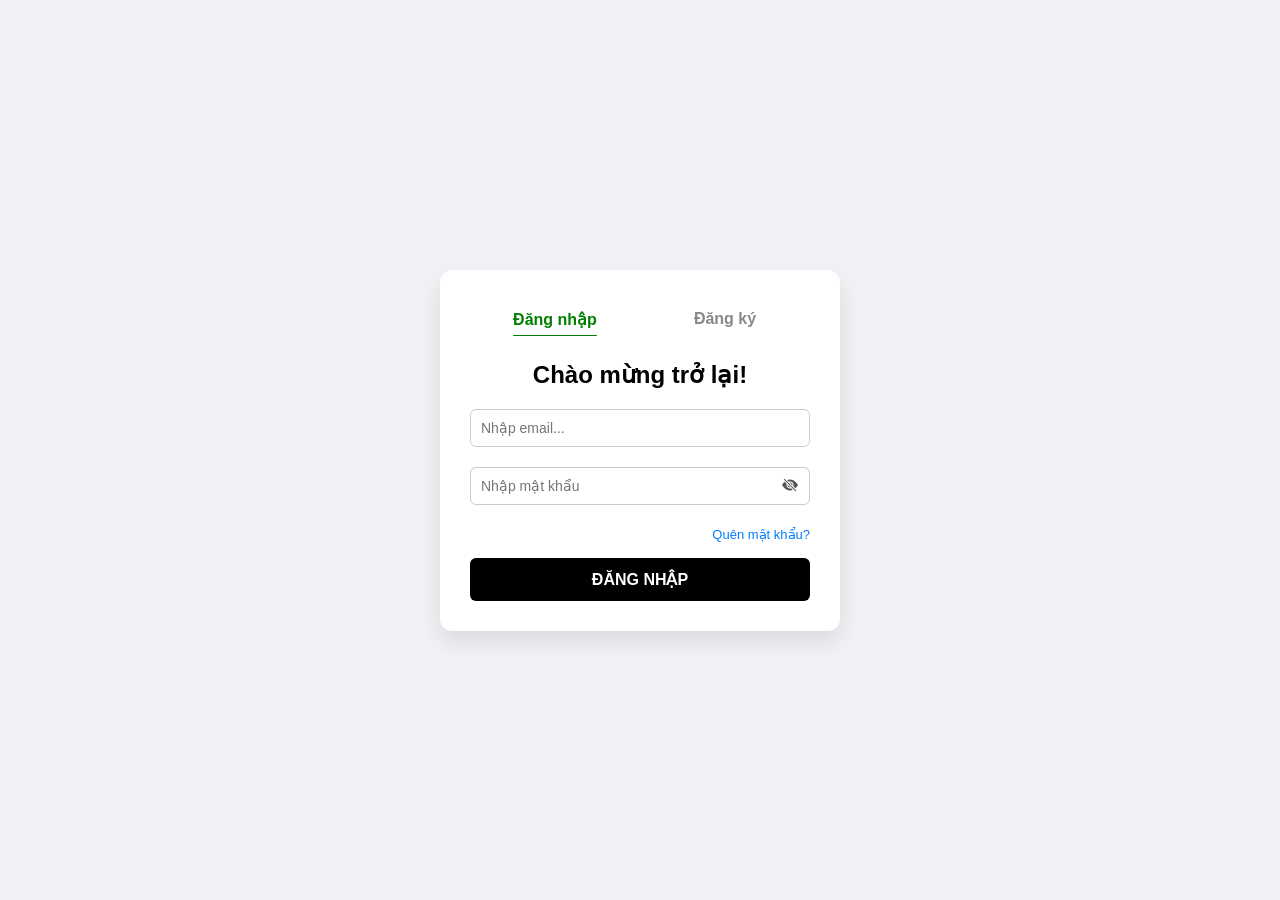
<file: index.html>
<!DOCTYPE html>
<html lang="en">
<head>
    <meta charset="UTF-8">
    <meta name="viewport" content="width=device-width, initial-scale=1.0">
    <title>Trang Đăng Nhập</title>
    <link rel="stylesheet" href="css/login.css">
    <link rel="stylesheet" href="https://cdn.jsdelivr.net/npm/bootstrap-icons@1.11.3/font/bootstrap-icons.min.css">
    <script src="js/login.js" defer></script>
    <script src="https://cdn.jsdelivr.net/npm/bootstrap@5.3.8/dist/js/bootstrap.bundle.min.js" integrity="sha384-FKyoEForCGlyvwx9Hj09JcYn3nv7wiPVlz7YYwJrWVcXK/BmnVDxM+D2scQbITxI" crossorigin="anonymous"></script>
</head>
<body>
    <div class="auth-container">
        <div class="auth-tabs">
            <button id="login" class="tab-btn active" onclick="switchTab('login')">Đăng nhập</button>
            <button id="register" class="tab-btn" onclick="switchTab('register')">Đăng ký</button>
        </div>

        <form id="login-form" class="auth-form active">
            <h2>Chào mừng trở lại!</h2>
            <div class="input-group email">
                <input id="sign-in-email" type="email" placeholder="Nhập email...">
            </div>
            <div class="input-group pass1" style="position: relative;">
                <input id="sign-in-pass" type="password" placeholder="Nhập mật khẩu">
                <i id="eye1" class="bi bi-eye-slash-fill" onclick="togglePassword()"></i>
            </div>
            <div class="forgot-pass">
                <a href="#">Quên mật khẩu?</a>
            </div>

            <button id="submit-btn" type="button" class="submit-btn" onclick="onPage()">
                ĐĂNG NHẬP   
            </button>
            <small id="help-text-signin"></small>
            
        </form>

        <form id="register-form" class="auth-form">
            <h2>Tạo tài khoản</h2>
            <div class="input-group full-name">
                <input id="fullname" type="text" placeholder="Nhập họ tên của bạn..." >
                <small id="help-text-name"></small>
            </div>
            <div class="input-group email">
                <input id="email" type="email" placeholder="Nhập email của bạn">
                <small id="help-text-email"></small>
            </div>
            <div class="input-group pass" style="position: relative;">
                <input type="password" id="pass2" placeholder="Tạo mật khẩu an toàn...">
                <i id="eye2" class="bi bi-eye-slash-fill" onclick="togglePassword()"></i>
            </div>
            <div class="text-pass">
                <small id="help-text-pass"></small>
            </div>
            
            <button id="new-register" type="button" class="submit-btn">ĐĂNG KÝ MỚI</button>
            <small id="help-text-regis"></small>
        </form>
    </div>
    
</body>
</html>
</file>
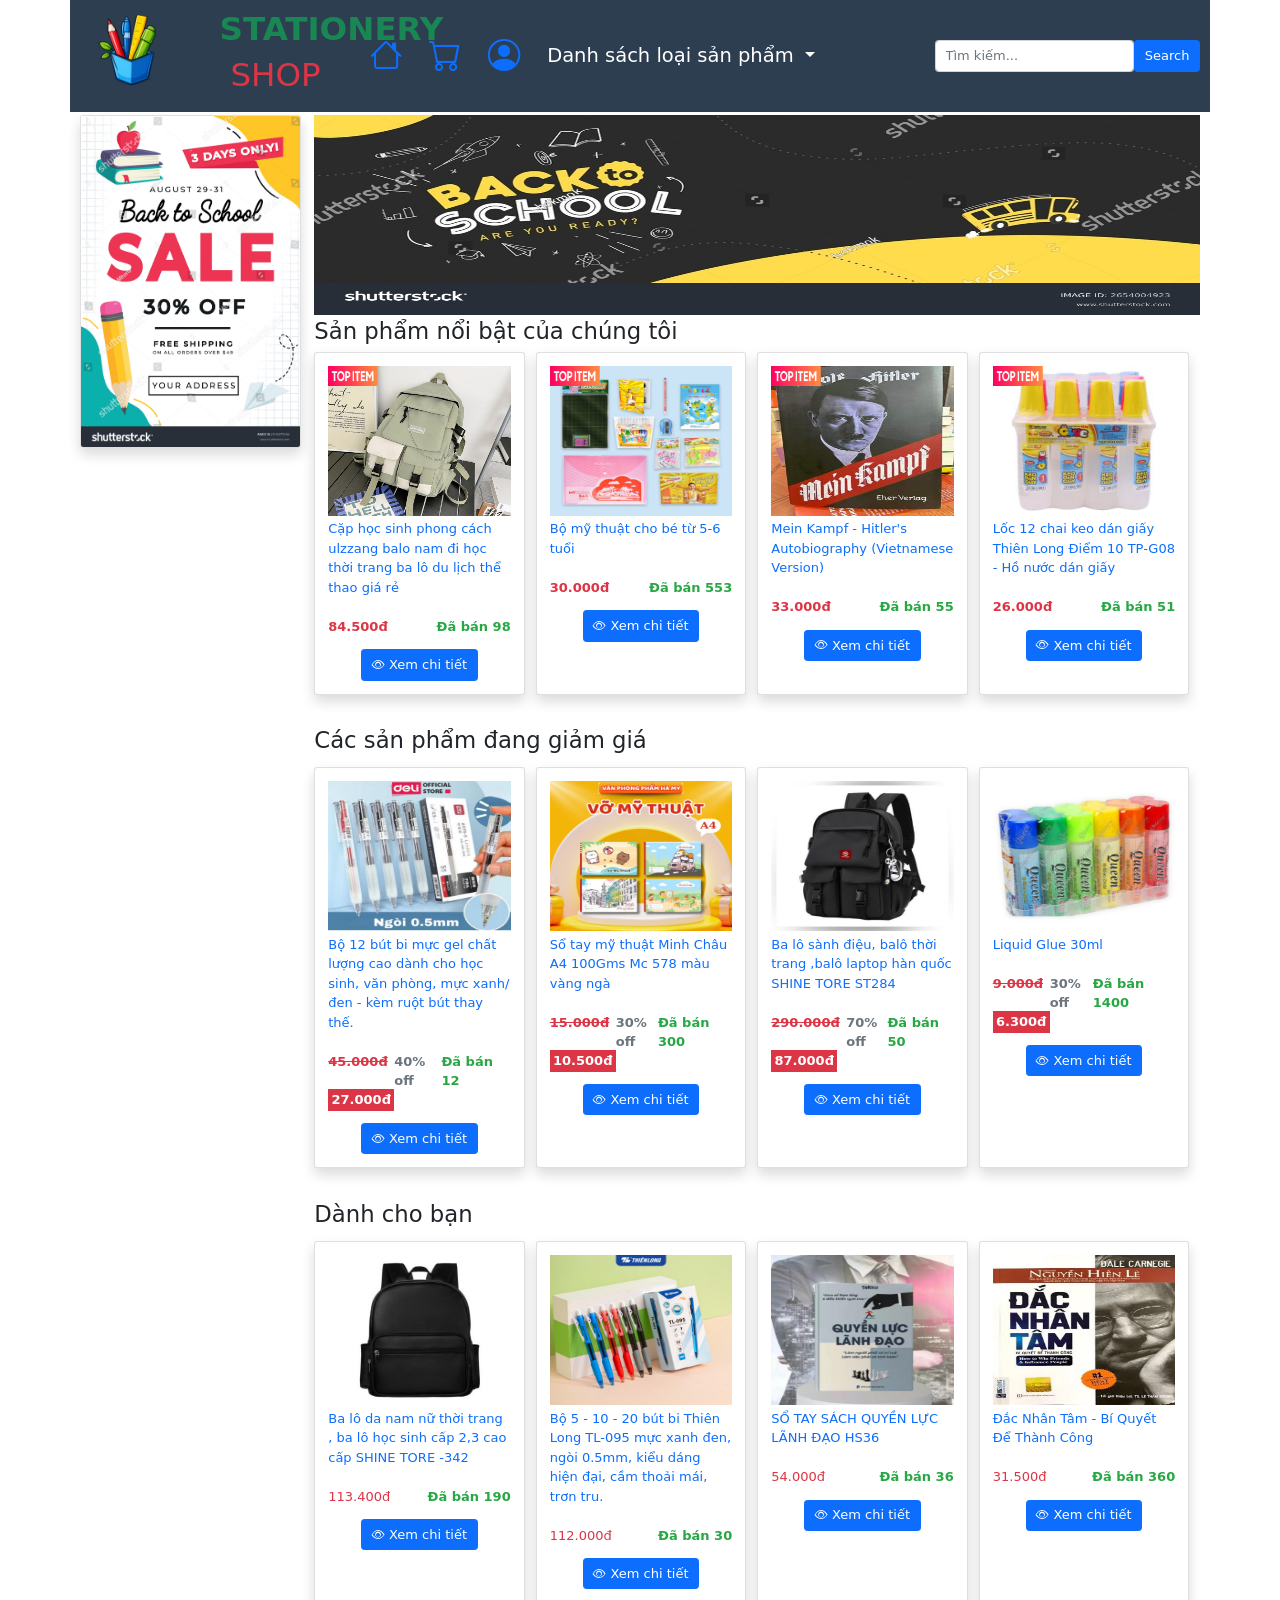
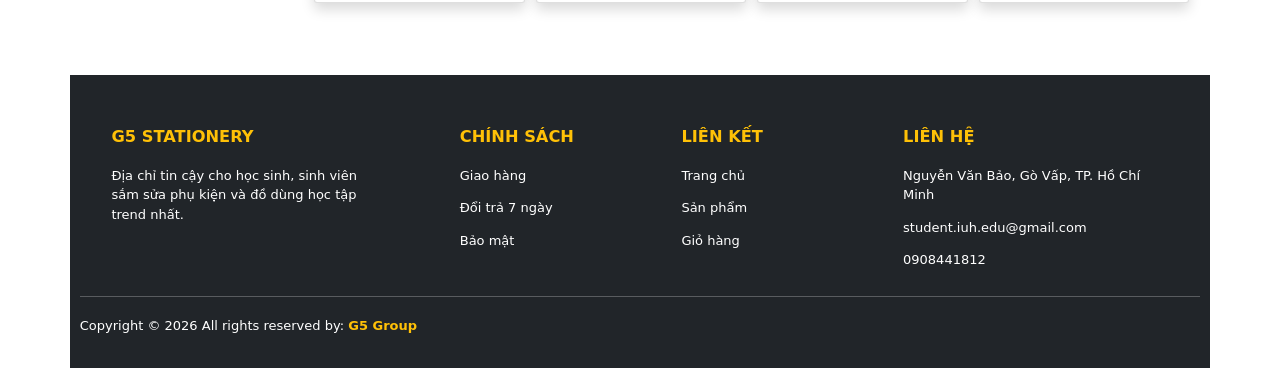
<file: home/index.html>
<!DOCTYPE html>
<html lang="en">
<head>
    <meta charset="UTF-8">
    <meta name="viewport" content="width=device-width, initial-scale=1.0">
    <title>G5</title>
    <link rel="shortcut icon" href="../img/icon/icon_web.png" type="image/x-icon">
    <link rel="stylesheet" href="../css/bootstrap.min.css">
    <script src="../js/bootstrap.bundle.min.js"></script>
    <link rel="stylesheet" href="../css/index.css">
    <link rel="stylesheet" href="https://cdn.jsdelivr.net/npm/bootstrap-icons@1.13.1/font/bootstrap-icons.min.css">
    <script src="../js/renderProduct.js" defer></script>
</head>
<body>
    <div id="wrapper" class="container p-0">
        <header class="position-sticky top-0 d-flex align-items-center">
            <div class="container">
                <div class="row align-items-center">
                    <div class="col-8 col-md-2 d-flex align-items-center header__left">
                        <div class="header__left-logo d-flex justify-content-center align-items-center">
                            <img class="w-75 h-100" src="../img/banner/logo.png">
                            <div class="header__left-logo-title w-50">
                                <h1 class="text-success fw-bold">STATIONERY</h1>
                                <h1 class="d-flex justify-content-center text-danger">SHOP</h1>
                            </div>
                        </div>
                    </div>

                    <div class="col-4 col-md-7 d-flex justify-content-center align-items-center header__right">
                        <div class="px-2 px-md-3">
                            <a href="index.html"><i class="bi bi-house fs-1"></i></a>
                        </div>
                        <div class="px-2 px-md-3">
                            <a href="#"><i class="bi bi-cart fs-1"></i></a>
                        </div>
                        <div class="px-2 px-md-3">
                            <a href="../home/login.html"><i class="bi bi-person-circle fs-1"></i></a>
                        </div>
                        <div class="menu px-2 px-md-3">
                            <nav class="navbar p-0">
                                <ul class="navbar-nav">
                                    <li class="nav-item dropdown">
                                        <a class="category-list nav-link dropdown-toggle fs-4 d-none d-md-block" data-bs-toggle="dropdown" href="#">
                                            Danh sách loại sản phẩm
                                        </a>
                                        <a class="d-md-none text-dark" data-bs-toggle="dropdown" href="#">
                                            <i class="bi bi-list fs-1"></i>
                                        </a>
                                        <ul class="dropdown-menu dropdown-menu-end position-absolute">
                                            <li><a href="penshop.html" class="dropdown-item fs-4">Bút bi và bút máy</a></li>
                                            <li><a href="#" class="dropdown-item fs-4">Vở viết</a></li>                       
                                            <li><a href="#" class="dropdown-item fs-4">Dụng cụ văn phòng</a></li>
                                            <li><a href="#" class="dropdown-item fs-4">Hồ dán và băng keo</a></li>
                                            <li><a href="#" class="dropdown-item fs-4">Sổ và tài liệu</a></li>
                                            <li><a href="#" class="dropdown-item fs-4">Mỹ thuật</a></li>
                                        </ul>
                                    </li>             
                                </ul>
                            </nav>
                        </div>
                    </div>

                    <div class="col-12 col-md-3">
                        <div class="d-flex w-100">
                            <input type="text" name="search-product" id="search-product" class="form-control" placeholder="Tìm kiếm...">
                            <button class="btn btn-primary">Search</button>
                        </div>
                    </div>
                </div>
            </div>
        </header>
        

        <div class="main container d-flex justify-content-center">
            <div class="main__banner h-100 mt-1 me-3 position-sticky">
                <img src="../img/banner/back-30.png" alt="" class="card shadow img-fluid">
            </div> 
            <div class="main__product">
                <!-- danh sách sản phẩm bán chạy -->
                <div class="product-banner mt-1 mb-1">
                    <img src="../img/banner/back-to-school.png" alt="" class="w-100 img-fluid">
                </div>                                                                                                                                                                            
                <div class="product-title mb-2 fw-bold">
                    <h3>Sản phẩm nổi bật của chúng tôi</h3>
                </div>
                <div id="best-product" class="row g-0 mb-3"></div>

                <!-- các sản phẩm đang giảm giá -->
                <div class="product-title mb-3 fw-bold">
                    <h3>Các sản phẩm đang giảm giá</h3>    
                </div> 
                <div id="discount-product" class="row g-0 mb-3 "></div>
                <!-- danh sách các sản phẩm có thể quan tâm -->  
                <div class="product-title mb-3 fw-bold">
                    <h3>Dành cho bạn</h3>
                </div>
                <div id="foryou-product" class="row g-0 mb-3 "></div>              
            </div>
        </div>
        <footer class="bg-dark text-white pt-5 pb-4 mt-5">
            <div class="container text-center text-md-start">
                <div class="row text-center text-md-start">
                    
                    <div class="col-md-3 col-lg-3 col-xl-3 mx-auto mt-3">
                        <h5 class="text-uppercase mb-4 fw-bold text-warning">G5 STATIONERY</h5>
                        <p>Địa chỉ tin cậy cho học sinh, sinh viên sắm sửa phụ kiện và đồ dùng học tập trend nhất.</p>
                    </div>

                    <div class="col-md-2 col-lg-2 col-xl-2 mx-auto mt-3">
                        <h5 class="text-uppercase mb-4 fw-bold text-warning">Chính sách</h5>
                        <p><a href="#" class="text-white text-decoration-none">Giao hàng</a></p>
                        <p><a href="#" class="text-white text-decoration-none">Đổi trả 7 ngày</a></p>
                        <p><a href="#" class="text-white text-decoration-none">Bảo mật</a></p>
                    </div>

                    <div class="col-md-3 col-lg-2 col-xl-2 mt-3">
                        <h5 class="text-uppercase mb-4 fw-bold text-warning">Liên kết</h5>
                        <p><a href="#" class="text-white text-decoration-none">Trang chủ</a></p>
                        <p><a href="#" class="text-white text-decoration-none">Sản phẩm</a></p>
                        <p><a href="#" class="text-white text-decoration-none">Giỏ hàng</a></p>
                    </div>

                    <div class="col-md-4 col-lg-3 col-xl-3 mx-auto mt-3">
                        <h5 class="text-uppercase mb-4 fw-bold text-warning">Liên hệ</h5>
                        <p><i class="fas fa-home mr-3"></i> Nguyễn Văn Bảo, Gò Vấp, TP. Hồ Chí Minh</p>
                        <p><i class="fas fa-envelope mr-3"></i> student.iuh.edu@gmail.com</p>
                        <p><i class="fas fa-phone mr-3"></i> 0908441812</p>
                    </div>
                </div>

                <hr class="mb-4">

                <div class="row align-items-center">
                    <div class="col-md-7 col-lg-8">
                        <p>Copyright © 2026 All rights reserved by:
                            <a href="#" class="text-warning text-decoration-none"><strong>G5 Group</strong></a>
                        </p>
                    </div>
                </div>
            </div>
        </footer>
    </div>
</body>
</html>
</file>
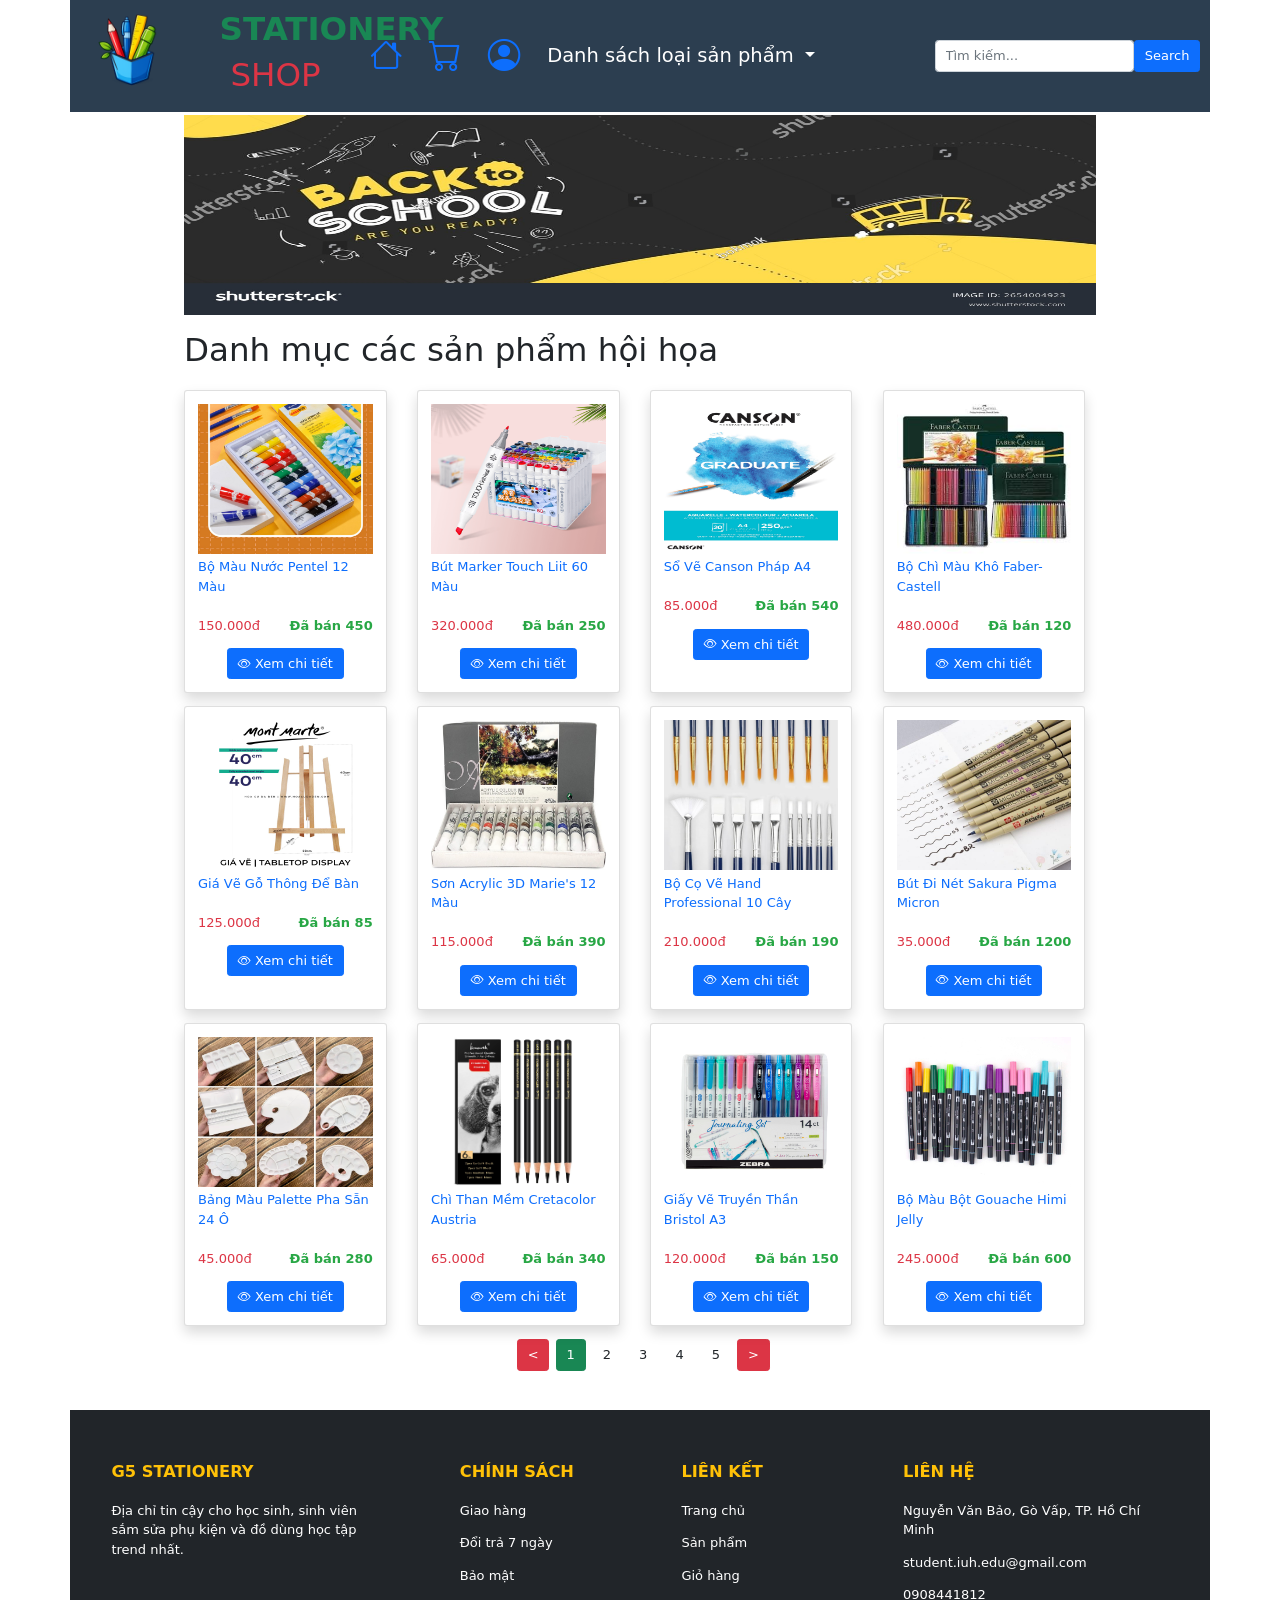
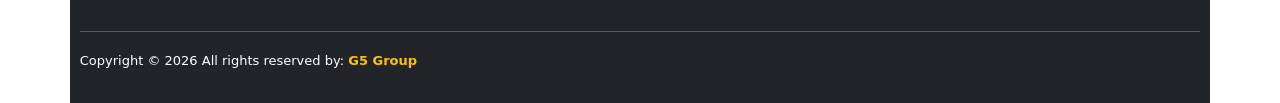
<file: home/art.html>
<!DOCTYPE html>
<html lang="en">
<head>
    <meta charset="UTF-8">
    <meta name="viewport" content="width=device-width, initial-scale=1.0">
    <title>G5 STATIONERY SHOP</title>
    <link rel="shortcut icon" href="../img/icon/icon_web.png" type="image/x-icon">
    <link rel="stylesheet" href="../css/bootstrap.min.css">
    <script src="../js/bootstrap.bundle.min.js"></script>
    <link rel="stylesheet" href="../css/index.css">
    <link rel="stylesheet" href="https://cdn.jsdelivr.net/npm/bootstrap-icons@1.13.1/font/bootstrap-icons.min.css">
    <script type="module" src="../js/getArtData.js"></script>

</head>
<body>
    <div id="wrapper" class="container p-0 ">
        <header class="position-sticky top-0 d-flex align-items-center">
            <div class="container">
                <div class="row align-items-center">
                    <div class="col-8 col-md-2 d-flex align-items-center header__left">
                        <div class="header__left-logo d-flex justify-content-center align-items-center">
                            <img class="w-75 h-100" src="../img/banner/logo.png">
                            <div class="header__left-logo-title w-50">
                                <h1 class="text-success fw-bold">STATIONERY</h1>
                                <h1 class="d-flex justify-content-center text-danger">SHOP</h1>
                            </div>
                        </div>
                    </div>

                    <div class="col-4 col-md-7 d-flex justify-content-center align-items-center header__right">
                        <div class="px-2 px-md-3">
                            <a href="home.html"><i class="bi bi-house fs-1"></i></a>
                        </div>
                        <div class="px-2 px-md-3">
                            <a href="cart.html"><i class="bi bi-cart fs-1"></i></a>
                        </div>
                        <div class="px-2 px-md-3">
                            <a href="../index.html"><i class="bi bi-person-circle fs-1"></i></a>
                        </div>
                        <div class="menu px-2 px-md-3">
                            <nav class="navbar p-0">
                                <ul class="navbar-nav">
                                    <li class="nav-item dropdown">
                                        <a class="category-list nav-link dropdown-toggle fs-4 d-none d-md-block" data-bs-toggle="dropdown" href="#">
                                            Danh sách loại sản phẩm
                                        </a>
                                        <a class="d-md-none text-dark" data-bs-toggle="dropdown" href="#">
                                            <i class="bi bi-list fs-1"></i>
                                        </a>
                                        <ul class="dropdown-menu dropdown-menu-end position-absolute">
                                            <li><a href="penshop.html" class="dropdown-item fs-4">Bút bi và bút máy</a></li>
                                            <li><a href="bagshop.html" class="dropdown-item fs-4">Cặp dành cho học sinh</a></li>                       
                                            <li><a href="officeshop.html" class="dropdown-item fs-4">Dụng cụ văn phòng</a></li>
                                            <li><a href="gluetapeshop.html" class="dropdown-item fs-4">Hồ dán và băng keo</a></li>
                                            <li><a href="notebooks.html" class="dropdown-item fs-4">Sổ và tài liệu</a></li>
                                            <li><a href="art.html" class="dropdown-item fs-4">Mỹ thuật</a></li>
                                        </ul>
                                    </li>             
                                </ul>
                            </nav>
                        </div>
                    </div>

                    <div class="col-12 col-md-3">
                        <div class="d-flex w-100">
                            <input type="text" name="search-product" id="search-product" class="form-control" placeholder="Tìm kiếm...">
                            <button class="btn btn-primary">Search</button>
                        </div>
                    </div>
                </div>
            </div>
        </header>
        

        <div class="main d-flex justify-content-center">
            <div class="main__product">
                <div class="product-banner mt-1 mb-1">
                    <img src="../img/banner/back-to-school.png" alt="" class="w-100">
                </div>
                <h1 class="pt-3 pb-3">
                    Danh mục các sản phẩm hội họa
                </h1>
                <div id="list-product" class="row"></div>
                
                <div id="pagination" class="d-flex justify-content-center align-items-center">
                    <div id="prev-product"></div>
                    <div id="cont-product"></div>
                </div>
            </div>
        </div>
        <footer class="bg-dark text-white pt-5 pb-4 mt-5">
            <div class="container text-center text-md-start">
                <div class="row text-center text-md-start">
                    
                    <div class="col-md-3 col-lg-3 col-xl-3 mx-auto mt-3">
                        <h5 class="text-uppercase mb-4 fw-bold text-warning">G5 STATIONERY</h5>
                        <p>Địa chỉ tin cậy cho học sinh, sinh viên sắm sửa phụ kiện và đồ dùng học tập trend nhất.</p>
                    </div>

                    <div class="col-md-2 col-lg-2 col-xl-2 mx-auto mt-3">
                        <h5 class="text-uppercase mb-4 fw-bold text-warning">Chính sách</h5>
                        <p><a href="#" class="text-white text-decoration-none">Giao hàng</a></p>
                        <p><a href="#" class="text-white text-decoration-none">Đổi trả 7 ngày</a></p>
                        <p><a href="#" class="text-white text-decoration-none">Bảo mật</a></p>
                    </div>

                    <div class="col-md-3 col-lg-2 col-xl-2 mt-3">
                        <h5 class="text-uppercase mb-4 fw-bold text-warning">Liên kết</h5>
                        <p><a href="#" class="text-white text-decoration-none">Trang chủ</a></p>
                        <p><a href="#" class="text-white text-decoration-none">Sản phẩm</a></p>
                        <p><a href="#" class="text-white text-decoration-none">Giỏ hàng</a></p>
                    </div>

                    <div class="col-md-4 col-lg-3 col-xl-3 mx-auto mt-3">
                        <h5 class="text-uppercase mb-4 fw-bold text-warning">Liên hệ</h5>
                        <p><i class="fas fa-home mr-3"></i> Nguyễn Văn Bảo, Gò Vấp, TP. Hồ Chí Minh</p>
                        <p><i class="fas fa-envelope mr-3"></i> student.iuh.edu@gmail.com</p>
                        <p><i class="fas fa-phone mr-3"></i> 0908441812</p>
                    </div>
                </div>

                <hr class="mb-4">

                <div class="row align-items-center">
                    <div class="col-md-7 col-lg-8">
                        <p>Copyright © 2026 All rights reserved by:
                            <a href="#" class="text-warning text-decoration-none"><strong>G5 Group</strong></a>
                        </p>
                    </div>
                </div>
            </div>
        </footer>
    </div>
</body>
</html>
</file>
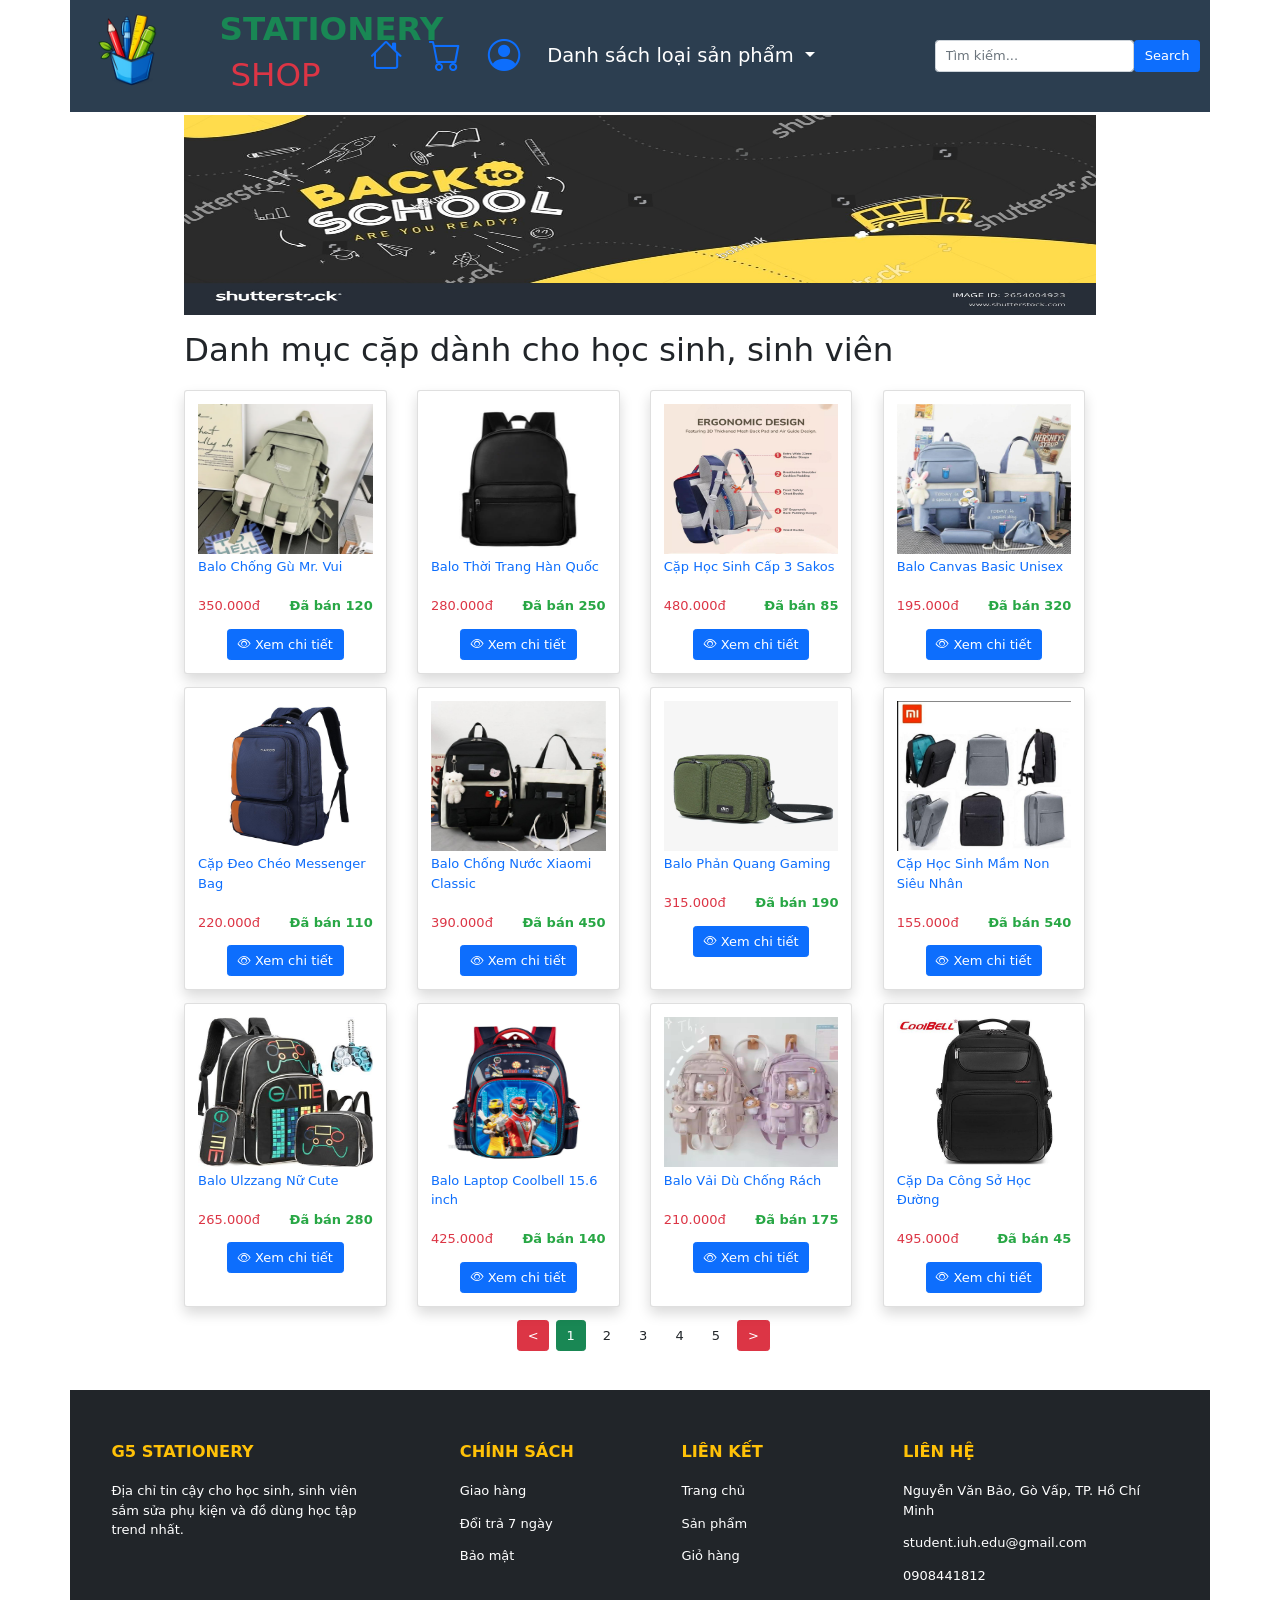
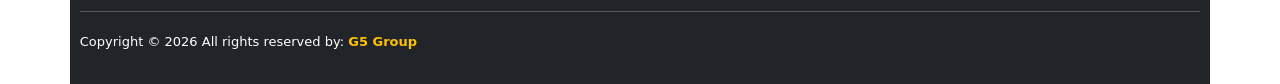
<file: home/bagshop.html>
<!DOCTYPE html>
<html lang="en">
<head>
    <meta charset="UTF-8">
    <meta name="viewport" content="width=device-width, initial-scale=1.0">
    <title>G5 STATIONERY SHOP</title>
    <link rel="shortcut icon" href="../img/icon/icon_web.png" type="image/x-icon">
    <link rel="stylesheet" href="../css/bootstrap.min.css">
    <script src="../js/bootstrap.bundle.min.js"></script>
    <link rel="stylesheet" href="../css/index.css">
    <link rel="stylesheet" href="https://cdn.jsdelivr.net/npm/bootstrap-icons@1.13.1/font/bootstrap-icons.min.css">
    <script type="module" src="../js/getDataBag.js"></script>

</head>
<body>
    <div id="wrapper" class="container p-0 ">
        <header class="position-sticky top-0 d-flex align-items-center">
            <div class="container">
                <div class="row align-items-center">
                    <div class="col-8 col-md-2 d-flex align-items-center header__left">
                        <div class="header__left-logo d-flex justify-content-center align-items-center">
                            <img class="w-75 h-100" src="../img/banner/logo.png">
                            <div class="header__left-logo-title w-50">
                                <h1 class="text-success fw-bold">STATIONERY</h1>
                                <h1 class="d-flex justify-content-center text-danger">SHOP</h1>
                            </div>
                        </div>
                    </div>

                    <div class="col-4 col-md-7 d-flex justify-content-center align-items-center header__right">
                        <div class="px-2 px-md-3">
                            <a href="home.html"><i class="bi bi-house fs-1"></i></a>
                        </div>
                        <div class="px-2 px-md-3">
                            <a href="cart.html"><i class="bi bi-cart fs-1"></i></a>
                        </div>
                        <div class="px-2 px-md-3">
                            <a href="../index.html"><i class="bi bi-person-circle fs-1"></i></a>
                        </div>
                        <div class="menu px-2 px-md-3">
                            <nav class="navbar p-0">
                                <ul class="navbar-nav">
                                    <li class="nav-item dropdown">
                                        <a class="category-list nav-link dropdown-toggle fs-4 d-none d-md-block" data-bs-toggle="dropdown" href="#">
                                            Danh sách loại sản phẩm
                                        </a>
                                        <a class="d-md-none text-dark" data-bs-toggle="dropdown" href="#">
                                            <i class="bi bi-list fs-1"></i>
                                        </a>
                                        <ul class="dropdown-menu dropdown-menu-end position-absolute">
                                            <li><a href="penshop.html" class="dropdown-item fs-4">Bút bi và bút máy</a></li>
                                            <li><a href="bagshop.html" class="dropdown-item fs-4">Cặp dành cho học sinh</a></li>                       
                                            <li><a href="officeshop.html" class="dropdown-item fs-4">Dụng cụ văn phòng</a></li>
                                            <li><a href="gluetapeshop.html" class="dropdown-item fs-4">Hồ dán và băng keo</a></li>
                                            <li><a href="notebooks.html" class="dropdown-item fs-4">Sổ và tài liệu</a></li>
                                            <li><a href="art.html" class="dropdown-item fs-4">Mỹ thuật</a></li>
                                        </ul>
                                    </li>             
                                </ul>
                            </nav>
                        </div>
                    </div>

                    <div class="col-12 col-md-3">
                        <div class="d-flex w-100">
                            <input type="text" name="search-product" id="search-product" class="form-control" placeholder="Tìm kiếm...">
                            <button class="btn btn-primary">Search</button>
                        </div>
                    </div>
                </div>
            </div>
        </header>
        

        <div class="main d-flex justify-content-center">
            <div class="main__product">
                <div class="product-banner mt-1 mb-1">
                    <img src="../img/banner/back-to-school.png" alt="" class="w-100">
                </div>
                <h1 class="pt-3 pb-3">
                    Danh mục cặp dành cho học sinh, sinh viên
                </h1>
                <div id="list-product" class="row"></div>
                
                <div id="pagination" class="d-flex justify-content-center align-items-center">
                    <div id="prev-product"></div>
                    <div id="cont-product"></div>
                </div>
            </div>
        </div>
        <footer class="bg-dark text-white pt-5 pb-4 mt-5">
            <div class="container text-center text-md-start">
                <div class="row text-center text-md-start">
                    
                    <div class="col-md-3 col-lg-3 col-xl-3 mx-auto mt-3">
                        <h5 class="text-uppercase mb-4 fw-bold text-warning">G5 STATIONERY</h5>
                        <p>Địa chỉ tin cậy cho học sinh, sinh viên sắm sửa phụ kiện và đồ dùng học tập trend nhất.</p>
                    </div>

                    <div class="col-md-2 col-lg-2 col-xl-2 mx-auto mt-3">
                        <h5 class="text-uppercase mb-4 fw-bold text-warning">Chính sách</h5>
                        <p><a href="#" class="text-white text-decoration-none">Giao hàng</a></p>
                        <p><a href="#" class="text-white text-decoration-none">Đổi trả 7 ngày</a></p>
                        <p><a href="#" class="text-white text-decoration-none">Bảo mật</a></p>
                    </div>

                    <div class="col-md-3 col-lg-2 col-xl-2 mt-3">
                        <h5 class="text-uppercase mb-4 fw-bold text-warning">Liên kết</h5>
                        <p><a href="#" class="text-white text-decoration-none">Trang chủ</a></p>
                        <p><a href="#" class="text-white text-decoration-none">Sản phẩm</a></p>
                        <p><a href="#" class="text-white text-decoration-none">Giỏ hàng</a></p>
                    </div>

                    <div class="col-md-4 col-lg-3 col-xl-3 mx-auto mt-3">
                        <h5 class="text-uppercase mb-4 fw-bold text-warning">Liên hệ</h5>
                        <p><i class="fas fa-home mr-3"></i> Nguyễn Văn Bảo, Gò Vấp, TP. Hồ Chí Minh</p>
                        <p><i class="fas fa-envelope mr-3"></i> student.iuh.edu@gmail.com</p>
                        <p><i class="fas fa-phone mr-3"></i> 0908441812</p>
                    </div>
                </div>

                <hr class="mb-4">

                <div class="row align-items-center">
                    <div class="col-md-7 col-lg-8">
                        <p>Copyright © 2026 All rights reserved by:
                            <a href="#" class="text-warning text-decoration-none"><strong>G5 Group</strong></a>
                        </p>
                    </div>
                </div>
            </div>
        </footer>
    </div>
</body>
</html>
</file>
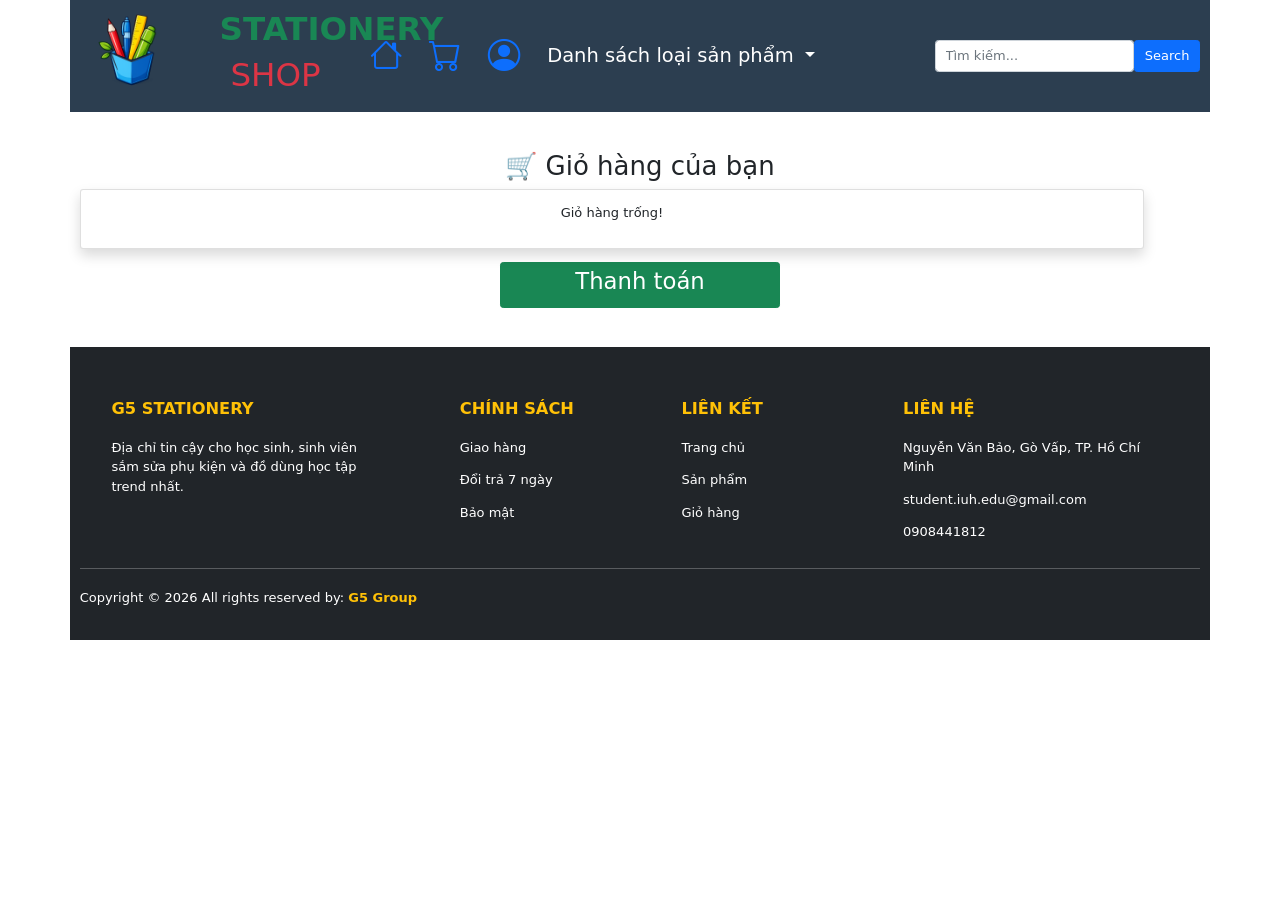
<file: home/cart.html>
<!DOCTYPE html>
<html lang="en">
<head>
    <meta charset="UTF-8">
    <meta name="viewport" content="width=device-width, initial-scale=1.0">
    <title>G5 STATIONERY SHOP</title>
    <link rel="shortcut icon" href="../img/icon/icon_web.png" type="image/x-icon">
    <link rel="stylesheet" href="../css/bootstrap.min.css">
    <script src="../js/bootstrap.bundle.min.js"></script>
    <link rel="stylesheet" href="../css/index.css">
    <link rel="stylesheet" href="https://cdn.jsdelivr.net/npm/bootstrap-icons@1.13.1/font/bootstrap-icons.min.css">
    <script src="../js/renderProduct.js" defer></script>
</head>
<body>
    <div id="wrapper" class="container p-0">
        <header class="position-sticky top-0 d-flex align-items-center">
            <div class="container">
                <div class="row align-items-center">
                    <div class="col-8 col-md-2 d-flex align-items-center header__left">
                        <div class="header__left-logo d-flex justify-content-center align-items-center">
                            <img class="w-75 h-100" src="../img/banner/logo.png">
                            <div class="header__left-logo-title w-50">
                                <h1 class="text-success fw-bold">STATIONERY</h1>
                                <h1 class="d-flex justify-content-center text-danger">SHOP</h1>
                            </div>
                        </div>
                    </div>

                    <div class="col-4 col-md-7 d-flex justify-content-center align-items-center header__right">
                        <div class="px-2 px-md-3">
                            <a href="home.html"><i class="bi bi-house fs-1"></i></a>
                        </div>
                        <div class="px-2 px-md-3">
                            <a href="cart.html"><i class="bi bi-cart fs-1"></i></a>
                        </div>
                        <div class="px-2 px-md-3">
                            <a href="../index.html"><i class="bi bi-person-circle fs-1"></i></a>
                        </div>
                        <div class="menu px-2 px-md-3">
                            <nav class="navbar p-0">
                                <ul class="navbar-nav">
                                    <li class="nav-item dropdown">
                                        <a class="category-list nav-link dropdown-toggle fs-4 d-none d-md-block" data-bs-toggle="dropdown" href="#">
                                            Danh sách loại sản phẩm
                                        </a>
                                        <a class="d-md-none text-dark" data-bs-toggle="dropdown" href="#">
                                            <i class="bi bi-list fs-1"></i>
                                        </a>
                                        <ul class="dropdown-menu dropdown-menu-end position-absolute">
                                            <li><a href="penshop.html" class="dropdown-item fs-4">Bút bi và bút máy</a></li>
                                            <li><a href="bagshop.html" class="dropdown-item fs-4">Cặp dành cho học sinh</a></li>                       
                                            <li><a href="officeshop.html" class="dropdown-item fs-4">Dụng cụ văn phòng</a></li>
                                            <li><a href="gluetapeshop.html" class="dropdown-item fs-4">Hồ dán và băng keo</a></li>
                                            <li><a href="notebooks.html" class="dropdown-item fs-4">Sổ và tài liệu</a></li>
                                            <li><a href="art.html" class="dropdown-item fs-4">Mỹ thuật</a></li>
                                        </ul>
                                    </li>             
                                </ul>
                            </nav>
                        </div>
                    </div>

                    

                    <div class="col-12 col-md-3">
                        <div class="d-flex w-100">
                            <input type="text" name="search-product" id="search-product" class="form-control" placeholder="Tìm kiếm...">
                            <button class="btn btn-primary">Search</button>
                        </div>
                    </div>
                </div>
            </div>
        </header>
        

        <div class="container mt-5">
            <h2 class="d-flex justify-content-center">🛒 Giỏ hàng của bạn</h2>
            <div id="cart-list" class="card shadow p-3"></div>
            <div class="check-out d-flex justify-content-center">
                <button id="cart-buy" class="btn btn-success mt-3 d-flex w-25 justify-content-center align-items-center">
                    <h3>
                        Thanh toán
                    </h3>
                </button>
            </div>      
        </div>

        <!-- JS giỏ hàng -->
        <script src="../js/cart.js"></script>
        <script src="../js/cartPage.js"></script>
        <footer class="bg-dark text-white pt-5 pb-4 mt-5">
            <div class="container text-center text-md-start">
                <div class="row text-center text-md-start">
                    
                    <div class="col-md-3 col-lg-3 col-xl-3 mx-auto mt-3">
                        <h5 class="text-uppercase mb-4 fw-bold text-warning">G5 STATIONERY</h5>
                        <p>Địa chỉ tin cậy cho học sinh, sinh viên sắm sửa phụ kiện và đồ dùng học tập trend nhất.</p>
                    </div>

                    <div class="col-md-2 col-lg-2 col-xl-2 mx-auto mt-3">
                        <h5 class="text-uppercase mb-4 fw-bold text-warning">Chính sách</h5>
                        <p><a href="#" class="text-white text-decoration-none">Giao hàng</a></p>
                        <p><a href="#" class="text-white text-decoration-none">Đổi trả 7 ngày</a></p>
                        <p><a href="#" class="text-white text-decoration-none">Bảo mật</a></p>
                    </div>

                    <div class="col-md-3 col-lg-2 col-xl-2 mt-3">
                        <h5 class="text-uppercase mb-4 fw-bold text-warning">Liên kết</h5>
                        <p><a href="#" class="text-white text-decoration-none">Trang chủ</a></p>
                        <p><a href="#" class="text-white text-decoration-none">Sản phẩm</a></p>
                        <p><a href="#" class="text-white text-decoration-none">Giỏ hàng</a></p>
                    </div>

                    <div class="col-md-4 col-lg-3 col-xl-3 mx-auto mt-3">
                        <h5 class="text-uppercase mb-4 fw-bold text-warning">Liên hệ</h5>
                        <p><i class="fas fa-home mr-3"></i> Nguyễn Văn Bảo, Gò Vấp, TP. Hồ Chí Minh</p>
                        <p><i class="fas fa-envelope mr-3"></i> student.iuh.edu@gmail.com</p>
                        <p><i class="fas fa-phone mr-3"></i> 0908441812</p>
                    </div>
                </div>

                <hr class="mb-4">

                <div class="row align-items-center">
                    <div class="col-md-7 col-lg-8">
                        <p>Copyright © 2026 All rights reserved by:
                            <a href="#" class="text-warning text-decoration-none"><strong>G5 Group</strong></a>
                        </p>
                    </div>
                </div>
            </div>
        </footer>
    </div>
</body>
</html>
</file>
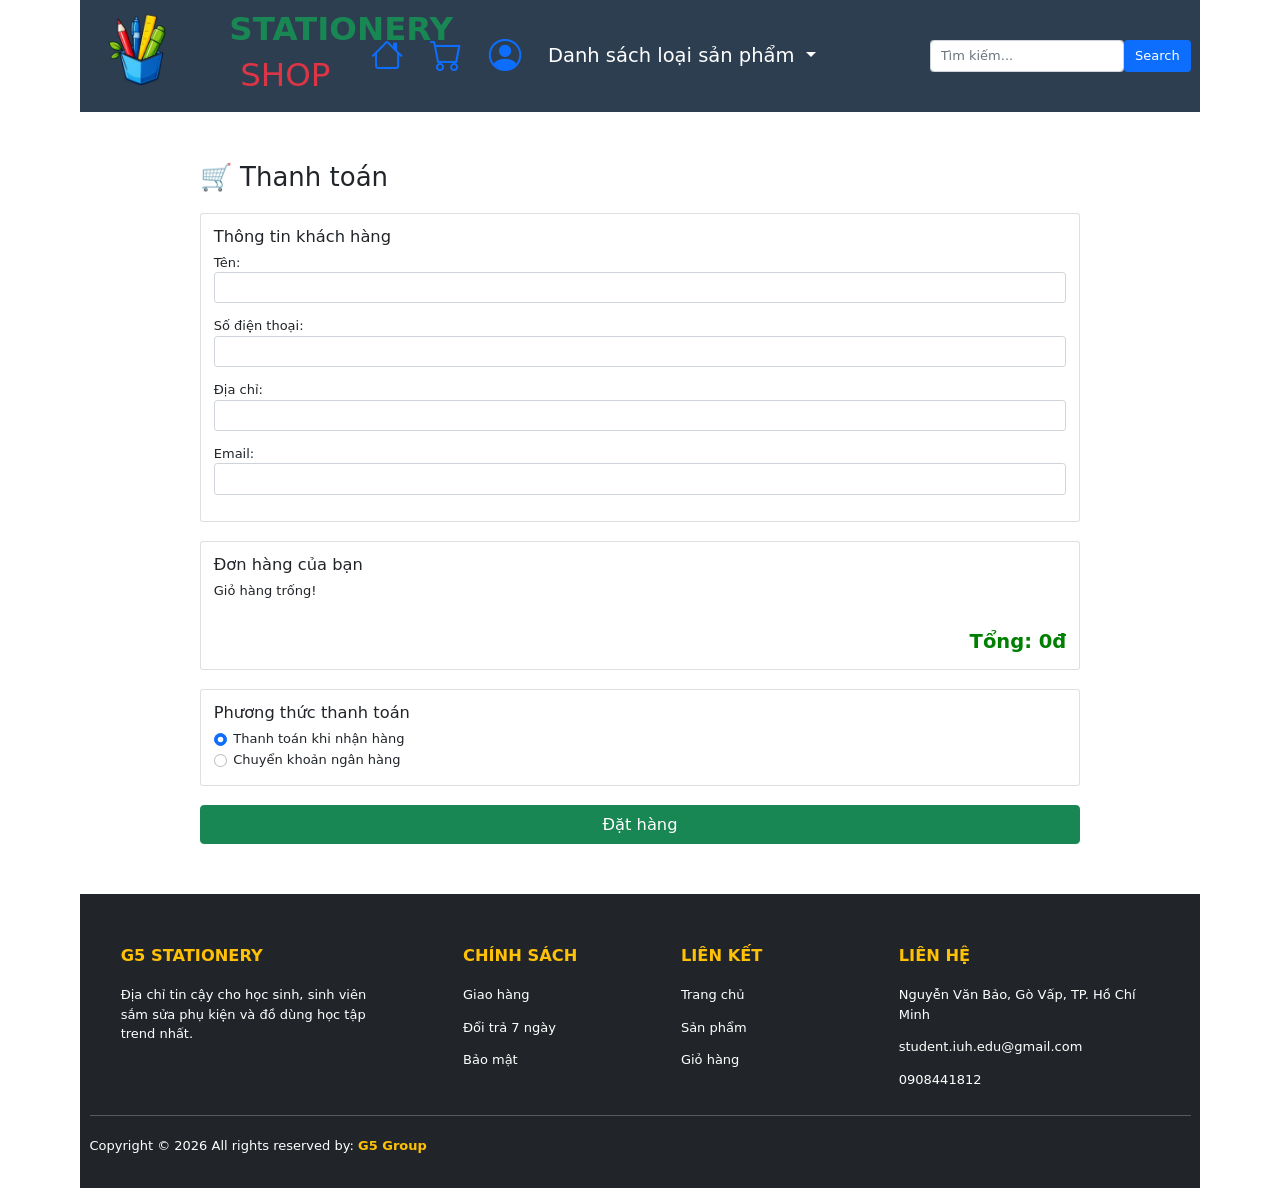
<file: home/checkout.html>
<!DOCTYPE html>
<html lang="en">

<head>
    <meta charset="UTF-8">
    <meta name="viewport" content="width=device-width, initial-scale=1.0">
    <title>Thanh toán</title>
    <link rel="shortcut icon" href="../img/icon/icon_web.png" type="image/x-icon">
    <link rel="stylesheet" href="../css/bootstrap.min.css">
    <link rel="stylesheet" href="../css/index.css">
    <script src="../js/bootstrap.bundle.min.js"></script>
    <link rel="stylesheet" href="https://cdn.jsdelivr.net/npm/bootstrap-icons@1.13.1/font/bootstrap-icons.min.css">
    <style>
        .checkout-container {
            max-width: 900px;
            margin: 50px auto;
        }
        
        .cart-img {
            width: 150px;
            height: 150px;
            object-fit: cover;
        }
        
        .total-price {
            font-size: 1.5rem;
            font-weight: bold;
            color: green;
        }
        
        #bank-info {
            display: none;
            margin-top: 20px;
            padding: 15px;
            border: 1px solid #ccc;
            border-radius: 12px;
            text-align: center;
            background: #f9f9f9;
            transition: all 0.3s ease;
        }
        
        #bank-info img {
            width: 180px;
            height: 180px;
            border-radius: 12px;
            border: 1px solid #ddd;
        }
        
        #bank-info p {
            margin: 5px 0;
            font-weight: 500;
        }
    </style>
</head>

<body>
    <div id="wrapper" class="container">
        <header class="position-sticky top-0 d-flex align-items-center">
            <div class="container">
                <div class="row align-items-center">
                    <div class="col-8 col-md-2 d-flex align-items-center header__left">
                        <div class="header__left-logo d-flex justify-content-center align-items-center">
                            <img class="w-75 h-100" src="../img/banner/logo.png">
                            <div class="header__left-logo-title w-50">
                                <h1 class="text-success fw-bold">STATIONERY</h1>
                                <h1 class="d-flex justify-content-center text-danger">SHOP</h1>
                            </div>
                        </div>
                    </div>

                    <div class="col-4 col-md-7 d-flex justify-content-center align-items-center header__right">
                        <div class="px-2 px-md-3">
                            <a href="home.html"><i class="bi bi-house fs-1"></i></a>
                        </div>
                        <div class="px-2 px-md-3">
                            <a href="cart.html"><i class="bi bi-cart fs-1"></i></a>
                        </div>
                        <div class="px-2 px-md-3">
                            <a href="../index.html"><i class="bi bi-person-circle fs-1"></i></a>
                        </div>
                        <div class="menu px-2 px-md-3">
                            <nav class="navbar p-0">
                                <ul class="navbar-nav">
                                    <li class="nav-item dropdown">
                                        <a class="category-list nav-link dropdown-toggle fs-4 d-none d-md-block" data-bs-toggle="dropdown" href="#">
                                            Danh sách loại sản phẩm
                                        </a>
                                        <a class="d-md-none text-dark" data-bs-toggle="dropdown" href="#">
                                            <i class="bi bi-list fs-1"></i>
                                        </a>
                                        <ul class="dropdown-menu dropdown-menu-end position-absolute">
                                            <li><a href="penshop.html" class="dropdown-item fs-4">Bút bi và bút máy</a></li>
                                            <li><a href="bagshop.html" class="dropdown-item fs-4">Cặp dành cho học sinh</a></li>                       
                                            <li><a href="officeshop.html" class="dropdown-item fs-4">Dụng cụ văn phòng</a></li>
                                            <li><a href="gluetapeshop.html" class="dropdown-item fs-4">Hồ dán và băng keo</a></li>
                                            <li><a href="notebooks.html" class="dropdown-item fs-4">Sổ và tài liệu</a></li>
                                            <li><a href="art.html" class="dropdown-item fs-4">Mỹ thuật</a></li>
                                        </ul>
                                    </li>             
                                </ul>
                            </nav>
                        </div>
                    </div>

                    <div class="col-12 col-md-3">
                        <div class="d-flex w-100">
                            <input type="text" name="search-product" id="search-product" class="form-control" placeholder="Tìm kiếm...">
                            <button class="btn btn-primary">Search</button>
                        </div>
                    </div>
                </div>
            </div>
        </header>


        <div class="container checkout-container">
            <h2 class="mb-4">🛒 Thanh toán</h2>

            <div class="card mb-4 p-3 w-100">
                <h5>Thông tin khách hàng</h5>
                <form id="checkout-form">
                    <div class="mb-3">
                        <label>Tên:</label>
                        <input type="text" class="form-control" id="customer-name" required>
                    </div>
                    <div class="mb-3">
                        <label>Số điện thoại:</label>
                        <input type="text" class="form-control" id="customer-phone" required>
                    </div>
                    <div class="mb-3">
                        <label>Địa chỉ:</label>
                        <input type="text" class="form-control" id="customer-address" required>
                    </div>
                    <div class="mb-3">
                        <label>Email:</label>
                        <input type="email" class="form-control" id="customer-email" required>
                    </div>
                </form>
            </div>

            <div class="card mb-4 p-3 w-100" >
                <h5>Đơn hàng của bạn</h5>
                <div id="cart-items"></div>
                <div class="mt-3 text-end total-price">Tổng: 0đ</div>
            </div>

            <div class="card mb-4 p-3 w-100">
                <h5>Phương thức thanh toán</h5>
                <div class="form-check">
                    <input class="form-check-input" type="radio" name="payment-method" id="cod" value="cod" checked>
                    <label class="form-check-label" for="cod">Thanh toán khi nhận hàng</label>
                </div>
                <div class="form-check">
                    <input class="form-check-input" type="radio" name="payment-method" id="bank" value="bank">
                    <label class="form-check-label" for="bank">Chuyển khoản ngân hàng</label>
                </div>

                <div id="bank-info">
                    <img src="../img/qr/qrdemo.jpg" alt="QR Bank">
                    <p><strong>Ngân hàng:</strong> BIDV</p>
                    <p><strong>Chủ tài khoản:</strong> Nguyễn Văn Tèo</p>
                    <p><strong>Số tài khoản:</strong> 1251 0000 5863 28</p>
                </div>
            </div>
            <div class="d-flex justify-content-center w-100">
                <button class="btn btn-success btn-lg w-100" id="place-order">Đặt hàng</button>
            </div>
            <p id="help-text"></p>
        </div>

        <footer class="bg-dark text-white pt-5 pb-4 mt-5">
            <div class="container text-center text-md-start">
                <div class="row text-center text-md-start">
                    
                    <div class="col-md-3 col-lg-3 col-xl-3 mx-auto mt-3">
                        <h5 class="text-uppercase mb-4 fw-bold text-warning">G5 STATIONERY</h5>
                        <p>Địa chỉ tin cậy cho học sinh, sinh viên sắm sửa phụ kiện và đồ dùng học tập trend nhất.</p>
                    </div>

                    <div class="col-md-2 col-lg-2 col-xl-2 mx-auto mt-3">
                        <h5 class="text-uppercase mb-4 fw-bold text-warning">Chính sách</h5>
                        <p><a href="#" class="text-white text-decoration-none">Giao hàng</a></p>
                        <p><a href="#" class="text-white text-decoration-none">Đổi trả 7 ngày</a></p>
                        <p><a href="#" class="text-white text-decoration-none">Bảo mật</a></p>
                    </div>

                    <div class="col-md-3 col-lg-2 col-xl-2 mt-3">
                        <h5 class="text-uppercase mb-4 fw-bold text-warning">Liên kết</h5>
                        <p><a href="#" class="text-white text-decoration-none">Trang chủ</a></p>
                        <p><a href="#" class="text-white text-decoration-none">Sản phẩm</a></p>
                        <p><a href="#" class="text-white text-decoration-none">Giỏ hàng</a></p>
                    </div>

                    <div class="col-md-4 col-lg-3 col-xl-3 mx-auto mt-3">
                        <h5 class="text-uppercase mb-4 fw-bold text-warning">Liên hệ</h5>
                        <p><i class="fas fa-home mr-3"></i> Nguyễn Văn Bảo, Gò Vấp, TP. Hồ Chí Minh</p>
                        <p><i class="fas fa-envelope mr-3"></i> student.iuh.edu@gmail.com</p>
                        <p><i class="fas fa-phone mr-3"></i> 0908441812</p>
                    </div>
                </div>

                <hr class="mb-4">

                <div class="row align-items-center">
                    <div class="col-md-7 col-lg-8">
                        <p>Copyright © 2026 All rights reserved by:
                            <a href="#" class="text-warning text-decoration-none"><strong>G5 Group</strong></a>
                        </p>
                    </div>
                </div>
            </div>
        </footer>

        <script src="../js/cart.js"></script>
        <script>
            window.onload = () => {
                window.scrollTo(0,0);
            }
            
            const cart = getCart();
            function renderCheckoutCart() {
                const container = document.getElementById("cart-items");
                container.innerHTML = "";

                let total = 0;
                if (cart.length === 0) {
                    container.innerHTML = "<p>Giỏ hàng trống!</p>";
                    return;
                }

                cart.forEach(item => {
                    const row = document.createElement("div");
                    row.classList.add("d-flex", "align-items-center", "mb-2");
                    row.innerHTML = `
                        <img src="${item.image}" class="cart-img me-3">
                        <div class="flex-grow-1">
                            <h4>${item.name}</h4>
                            <h5 class="text-success">Số lượng: ${item.quantity}</h5>
                            <h6 class="text-danger">Giá: ${item.price.toLocaleString('vi-VN')}đ</h6>
                        </div>
                    `;
                    container.appendChild(row);
                    total += item.quantity * item.price;
                });

                document.querySelector(".total-price").innerText = `Tổng: ${total.toLocaleString('vi-VN')}đ`;
            }

            document.addEventListener("DOMContentLoaded", () => {
                renderCheckoutCart();

                const bankRadio = document.getElementById("bank");
                const codRadio = document.getElementById("cod");
                const bankInfo = document.getElementById("bank-info");

                bankRadio.addEventListener("change", () => {
                    if (bankRadio.checked) bankInfo.style.display = "block";
                });
                codRadio.addEventListener("change", () => {
                    if (codRadio.checked) bankInfo.style.display = "none";
                });      

                document.getElementById("place-order").addEventListener("click", () => {
                    const name = document.getElementById("customer-name").value.trim();
                    const phone = document.getElementById("customer-phone").value.trim();
                    const address = document.getElementById("customer-address").value.trim();
                    const email = document.getElementById("customer-email").value.trim();

                    if (!name || !phone || !address || !email) {
                        document.getElementById('help-text').innerText = "Vui lòng nhập đầy đủ thông tin!";
                        document.getElementById('help-text').classList.add('text-danger');
                        return;
                    }
                    else
                    {
                        document.getElementById('help-text').innerText = 'Đã đặt hàng thành công';
                        
                        setTimeout(() => {
                            document.getElementById('help-text').innerText = '';
                        }, 700);
                        document.getElementById('help-text').classList.remove('text-danger');
                        document.getElementById('help-text').classList.add('text-success');
                        localStorage.removeItem("cart");

                        location.reload();
                        
                    }
                });
            });
        </script>
    </div>
</body>

</html>
</file>
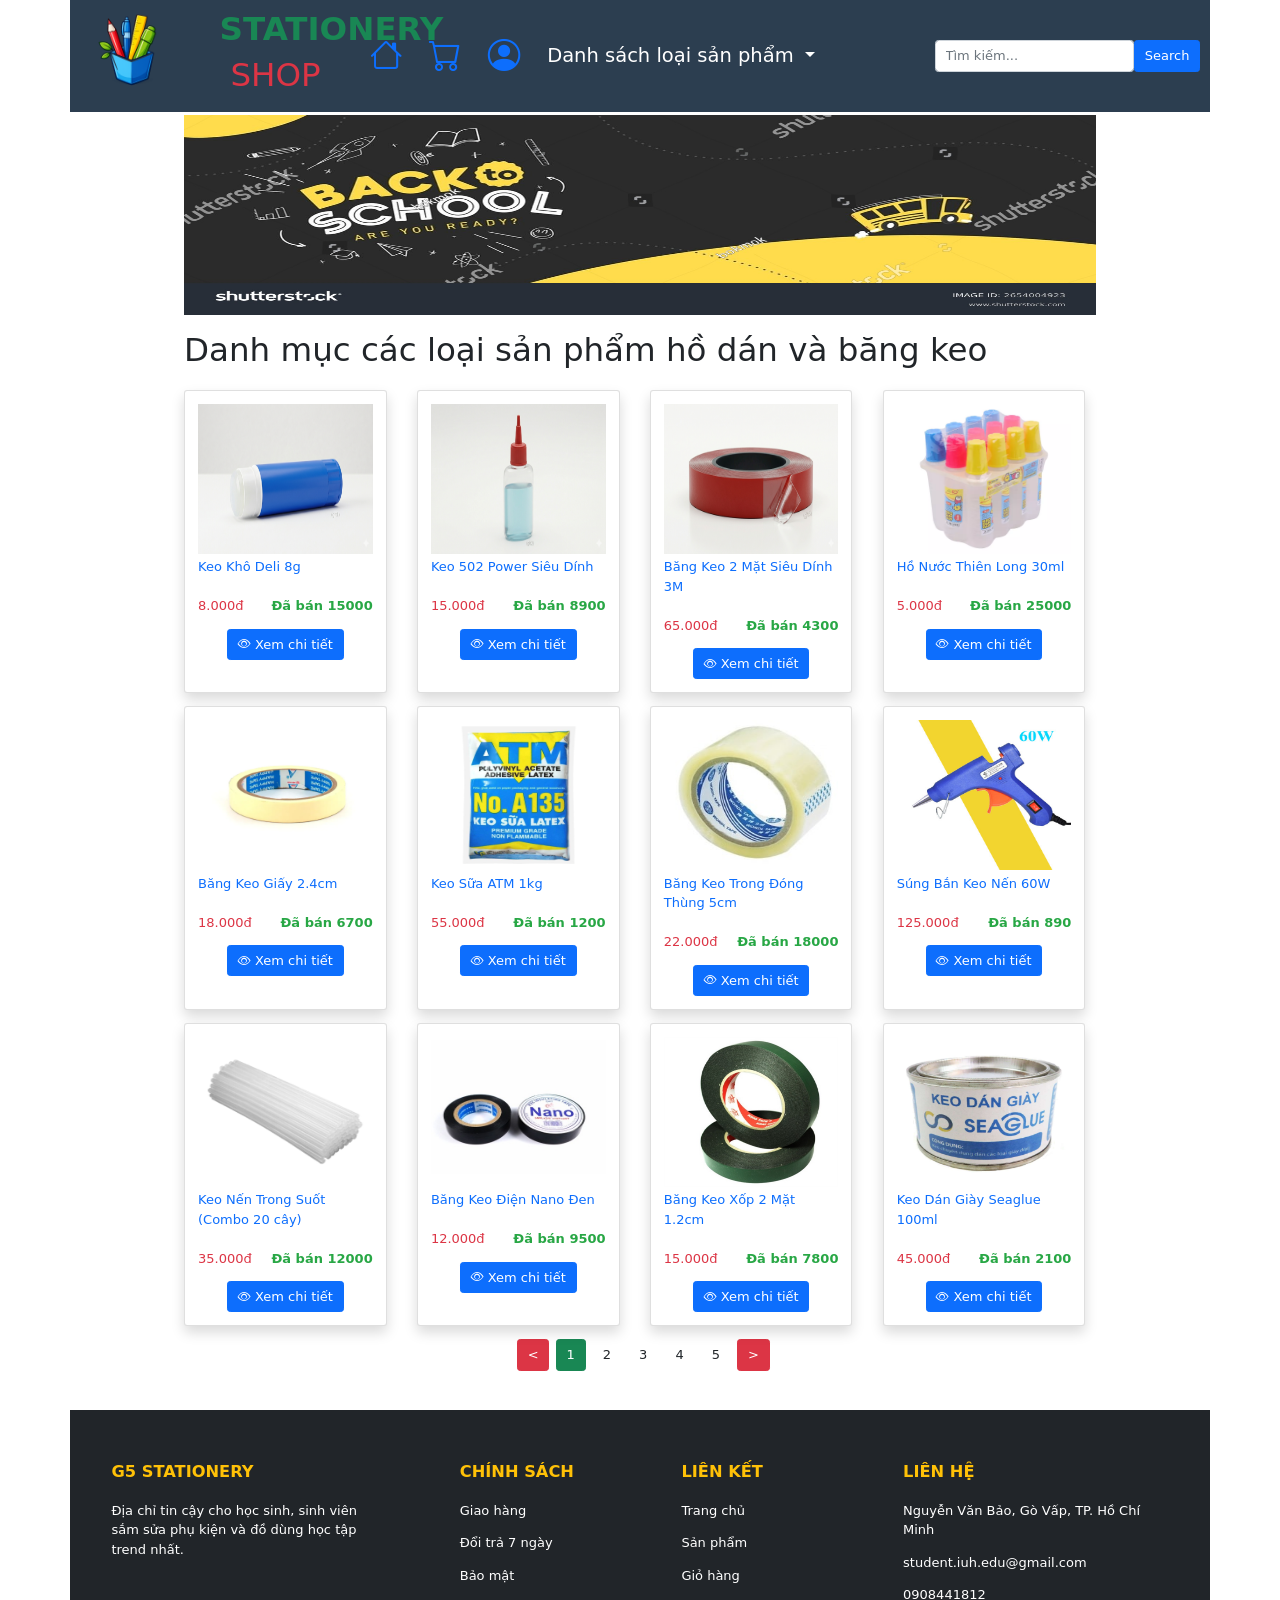
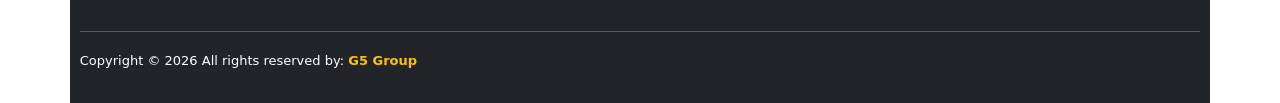
<file: home/gluetapeshop.html>
<!DOCTYPE html>
<html lang="en">
<head>
    <meta charset="UTF-8">
    <meta name="viewport" content="width=device-width, initial-scale=1.0">
    <title>G5 STATIONERY SHOP</title>
    <link rel="shortcut icon" href="../img/icon/icon_web.png" type="image/x-icon">
    <link rel="stylesheet" href="../css/bootstrap.min.css">
    <script src="../js/bootstrap.bundle.min.js"></script>
    <link rel="stylesheet" href="../css/index.css">
    <link rel="stylesheet" href="https://cdn.jsdelivr.net/npm/bootstrap-icons@1.13.1/font/bootstrap-icons.min.css">
    <script type="module" src="../js/getGlueTapeData.js"></script>

</head>
<body>
    <div id="wrapper" class="container p-0 ">
        <header class="position-sticky top-0 d-flex align-items-center">
            <div class="container">
                <div class="row align-items-center">
                    <div class="col-8 col-md-2 d-flex align-items-center header__left">
                        <div class="header__left-logo d-flex justify-content-center align-items-center">
                            <img class="w-75 h-100" src="../img/banner/logo.png">
                            <div class="header__left-logo-title w-50">
                                <h1 class="text-success fw-bold">STATIONERY</h1>
                                <h1 class="d-flex justify-content-center text-danger">SHOP</h1>
                            </div>
                        </div>
                    </div>

                    <div class="col-4 col-md-7 d-flex justify-content-center align-items-center header__right">
                        <div class="px-2 px-md-3">
                            <a href="home.html"><i class="bi bi-house fs-1"></i></a>
                        </div>
                        <div class="px-2 px-md-3">
                            <a href="cart.html"><i class="bi bi-cart fs-1"></i></a>
                        </div>
                        <div class="px-2 px-md-3">
                            <a href="../index.html"><i class="bi bi-person-circle fs-1"></i></a>
                        </div>
                        <div class="menu px-2 px-md-3">
                            <nav class="navbar p-0">
                                <ul class="navbar-nav">
                                    <li class="nav-item dropdown">
                                        <a class="category-list nav-link dropdown-toggle fs-4 d-none d-md-block" data-bs-toggle="dropdown" href="#">
                                            Danh sách loại sản phẩm
                                        </a>
                                        <a class="d-md-none text-dark" data-bs-toggle="dropdown" href="#">
                                            <i class="bi bi-list fs-1"></i>
                                        </a>
                                        <ul class="dropdown-menu dropdown-menu-end position-absolute">
                                            <li><a href="penshop.html" class="dropdown-item fs-4">Bút bi và bút máy</a></li>
                                            <li><a href="bagshop.html" class="dropdown-item fs-4">Cặp dành cho học sinh</a></li>                       
                                            <li><a href="officeshop.html" class="dropdown-item fs-4">Dụng cụ văn phòng</a></li>
                                            <li><a href="gluetapeshop.html" class="dropdown-item fs-4">Hồ dán và băng keo</a></li>
                                            <li><a href="notebooks.html" class="dropdown-item fs-4">Sổ và tài liệu</a></li>
                                            <li><a href="art.html" class="dropdown-item fs-4">Mỹ thuật</a></li>
                                        </ul>
                                    </li>             
                                </ul>
                            </nav>
                        </div>
                    </div>

                    <div class="col-12 col-md-3">
                        <div class="d-flex w-100">
                            <input type="text" name="search-product" id="search-product" class="form-control" placeholder="Tìm kiếm...">
                            <button class="btn btn-primary">Search</button>
                        </div>
                    </div>
                </div>
            </div>
        </header>
        

        <div class="main d-flex justify-content-center">
            <div class="main__product">
                <div class="product-banner mt-1 mb-1">
                    <img src="../img/banner/back-to-school.png" alt="" class="w-100">
                </div>
                <h1 class="pt-3 pb-3">
                    Danh mục các loại sản phẩm hồ dán và băng keo
                </h1>
                <div id="list-product" class="row"></div>
                
                <div id="pagination" class="d-flex justify-content-center align-items-center">
                    <div id="prev-product"></div>
                    <div id="cont-product"></div>
                </div>
            </div>
        </div>
        <footer class="bg-dark text-white pt-5 pb-4 mt-5">
            <div class="container text-center text-md-start">
                <div class="row text-center text-md-start">
                    
                    <div class="col-md-3 col-lg-3 col-xl-3 mx-auto mt-3">
                        <h5 class="text-uppercase mb-4 fw-bold text-warning">G5 STATIONERY</h5>
                        <p>Địa chỉ tin cậy cho học sinh, sinh viên sắm sửa phụ kiện và đồ dùng học tập trend nhất.</p>
                    </div>

                    <div class="col-md-2 col-lg-2 col-xl-2 mx-auto mt-3">
                        <h5 class="text-uppercase mb-4 fw-bold text-warning">Chính sách</h5>
                        <p><a href="#" class="text-white text-decoration-none">Giao hàng</a></p>
                        <p><a href="#" class="text-white text-decoration-none">Đổi trả 7 ngày</a></p>
                        <p><a href="#" class="text-white text-decoration-none">Bảo mật</a></p>
                    </div>

                    <div class="col-md-3 col-lg-2 col-xl-2 mt-3">
                        <h5 class="text-uppercase mb-4 fw-bold text-warning">Liên kết</h5>
                        <p><a href="#" class="text-white text-decoration-none">Trang chủ</a></p>
                        <p><a href="#" class="text-white text-decoration-none">Sản phẩm</a></p>
                        <p><a href="#" class="text-white text-decoration-none">Giỏ hàng</a></p>
                    </div>

                    <div class="col-md-4 col-lg-3 col-xl-3 mx-auto mt-3">
                        <h5 class="text-uppercase mb-4 fw-bold text-warning">Liên hệ</h5>
                        <p><i class="fas fa-home mr-3"></i> Nguyễn Văn Bảo, Gò Vấp, TP. Hồ Chí Minh</p>
                        <p><i class="fas fa-envelope mr-3"></i> student.iuh.edu@gmail.com</p>
                        <p><i class="fas fa-phone mr-3"></i> 0908441812</p>
                    </div>
                </div>

                <hr class="mb-4">

                <div class="row align-items-center">
                    <div class="col-md-7 col-lg-8">
                        <p>Copyright © 2026 All rights reserved by:
                            <a href="#" class="text-warning text-decoration-none"><strong>G5 Group</strong></a>
                        </p>
                    </div>
                </div>
            </div>
        </footer>
    </div>
</body>
</html>
</file>
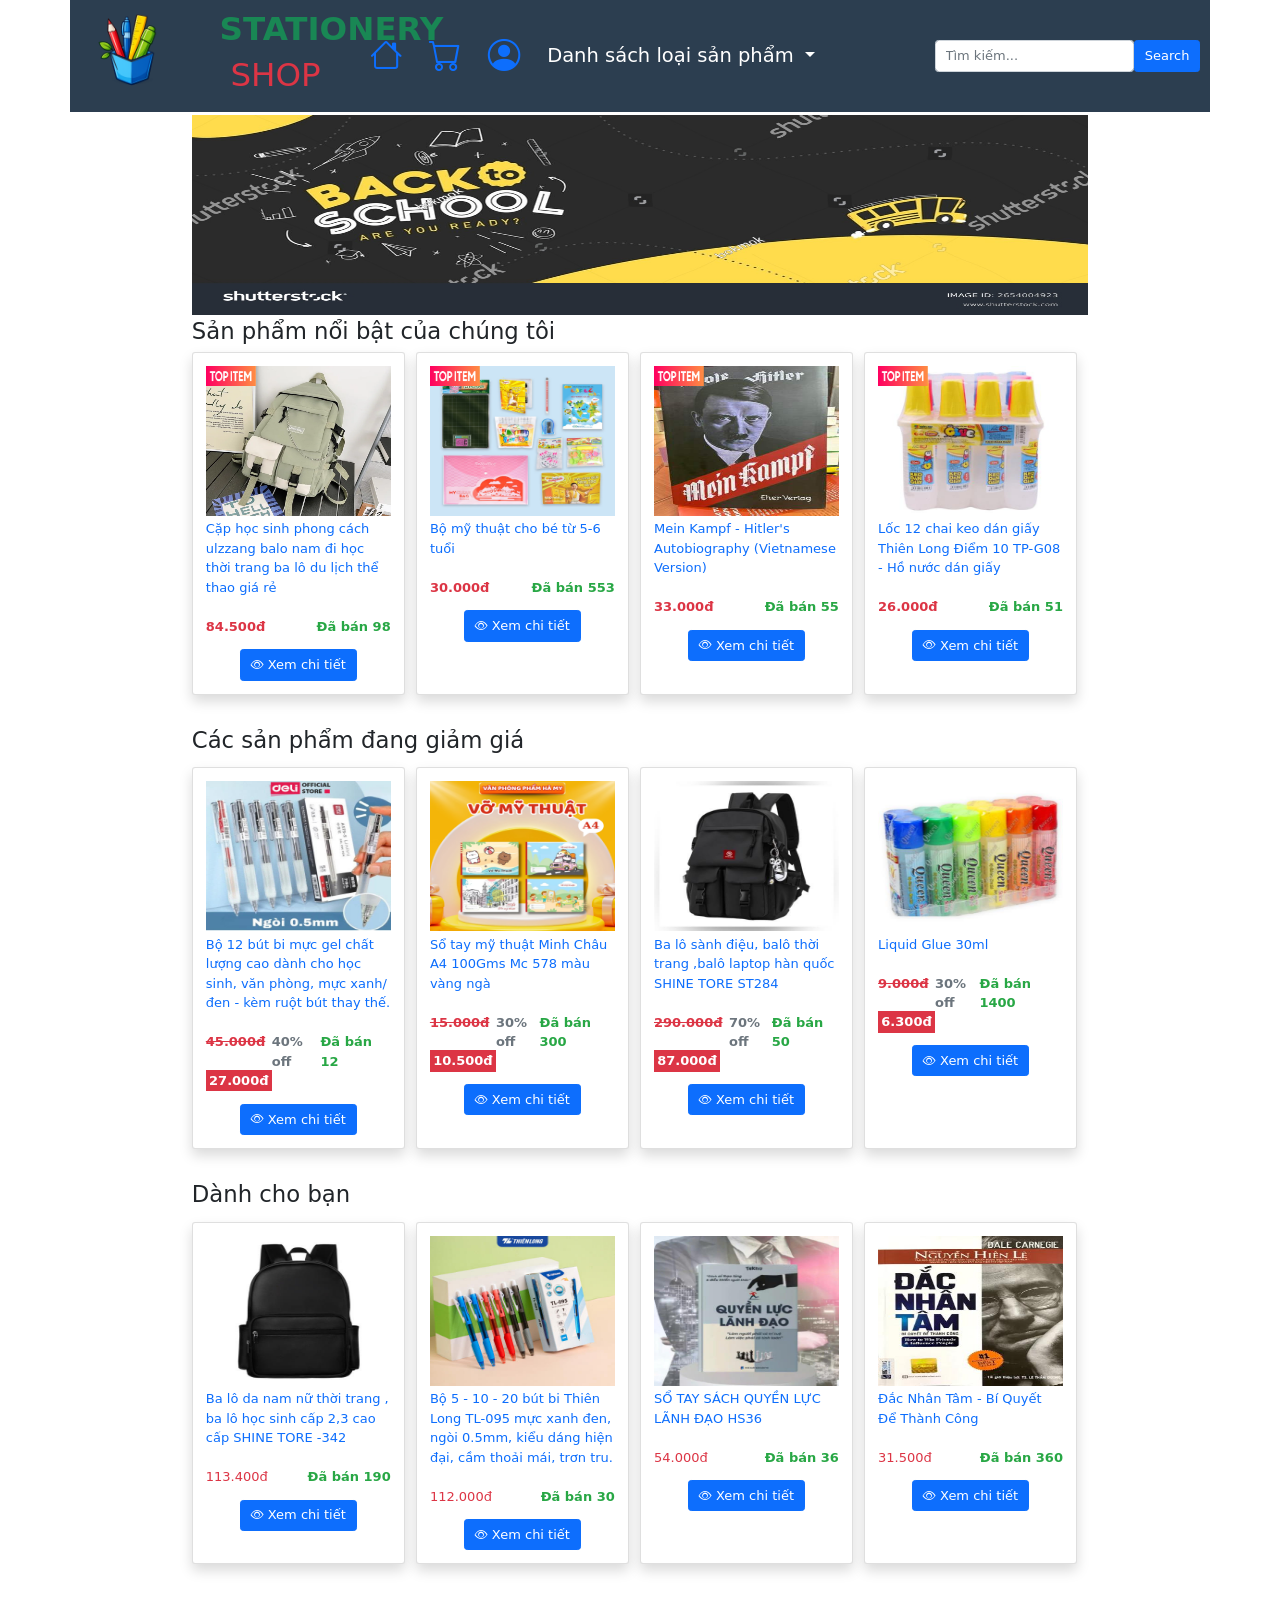
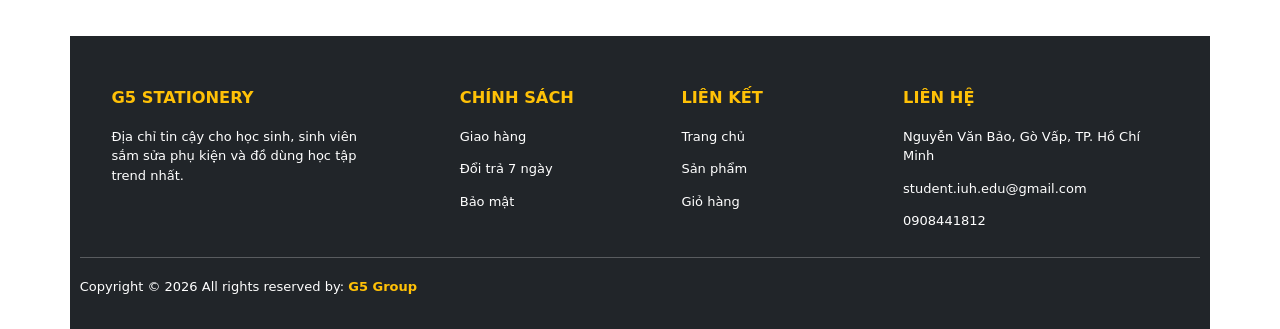
<file: home/home.html>
<!DOCTYPE html>
<html lang="en">
<head>
    <meta charset="UTF-8">
    <meta name="viewport" content="width=device-width, initial-scale=1.0">
    <title>G5 STATIONERY SHOP</title>
    <link rel="shortcut icon" href="../img/icon/icon_web.png" type="image/x-icon">
    <link rel="stylesheet" href="../css/bootstrap.min.css">
    <script src="../js/bootstrap.bundle.min.js"></script>
    <link rel="stylesheet" href="../css/index.css">
    <link rel="stylesheet" href="https://cdn.jsdelivr.net/npm/bootstrap-icons@1.13.1/font/bootstrap-icons.min.css">
    <script src="../js/renderProduct.js" defer></script>
</head>
<body>
    <div id="wrapper" class="container p-0">
        <header class="position-sticky top-0 d-flex align-items-center">
            <div class="container">
                <div class="row align-items-center">
                    <div class="col-8 col-md-2 d-flex align-items-center header__left">
                        <div class="header__left-logo d-flex justify-content-center align-items-center">
                            <img class="w-75 h-100" src="../img/banner/logo.png">
                            <div class="header__left-logo-title w-50">
                                <h1 class="text-success fw-bold">STATIONERY</h1>
                                <h1 class="d-flex justify-content-center text-danger">SHOP</h1>
                            </div>
                        </div>
                    </div>

                    <div class="col-4 col-md-7 d-flex justify-content-center align-items-center header__right">
                        <div class="px-2 px-md-3">
                            <a href="home.html"><i class="bi bi-house fs-1"></i></a>
                        </div>
                        <div class="px-2 px-md-3">
                            <a href="cart.html"><i class="bi bi-cart fs-1"></i></a>
                        </div>
                        <div class="px-2 px-md-3">
                            <a href="../index.html"><i class="bi bi-person-circle fs-1"></i></a>
                        </div>
                        <div class="menu px-2 px-md-3">
                            <nav class="navbar p-0">
                                <ul class="navbar-nav">
                                    <li class="nav-item dropdown">
                                        <a class="category-list nav-link dropdown-toggle fs-4 d-none d-md-block" data-bs-toggle="dropdown" href="#">
                                            Danh sách loại sản phẩm
                                        </a>
                                        <a class="d-md-none text-dark" data-bs-toggle="dropdown" href="#">
                                            <i class="bi bi-list fs-1"></i>
                                        </a>
                                        <ul class="dropdown-menu dropdown-menu-end position-absolute">
                                            <li><a href="penshop.html" class="dropdown-item fs-4">Bút bi và bút máy</a></li>
                                            <li><a href="bagshop.html" class="dropdown-item fs-4">Cặp dành cho học sinh</a></li>                       
                                            <li><a href="officeshop.html" class="dropdown-item fs-4">Dụng cụ văn phòng</a></li>
                                            <li><a href="gluetapeshop.html" class="dropdown-item fs-4">Hồ dán và băng keo</a></li>
                                            <li><a href="notebooks.html" class="dropdown-item fs-4">Sổ và tài liệu</a></li>
                                            <li><a href="art.html" class="dropdown-item fs-4">Mỹ thuật</a></li>
                                        </ul>
                                    </li>             
                                </ul>
                            </nav>
                        </div>
                    </div>

                    <div class="col-12 col-md-3">
                        <div class="d-flex w-100">
                            <input type="text" name="search-product" id="search-product" class="form-control" placeholder="Tìm kiếm...">
                            <button class="btn btn-primary">Search</button>
                        </div>
                    </div>
                </div>
            </div>
        </header>
        

        <div class="main container d-flex justify-content-center">
            <div class="main__product">
                <!-- danh sách sản phẩm bán chạy -->
                <div class="product-banner mt-1 mb-1">
                    <img src="../img/banner/back-to-school.png" alt="" class="w-100 img-fluid">
                </div>                                                                                                                                                                            
                <div class="product-title mb-2 fw-bold">
                    <h3>Sản phẩm nổi bật của chúng tôi</h3>
                </div>
                <div id="best-product" class="row g-0 mb-3"></div>

                <!-- các sản phẩm đang giảm giá -->
                <div class="product-title mb-3 fw-bold">
                    <h3>Các sản phẩm đang giảm giá</h3>    
                </div> 
                <div id="discount-product" class="row g-0 mb-3 "></div>
                <!-- danh sách các sản phẩm có thể quan tâm -->  
                <div class="product-title mb-3 fw-bold">
                    <h3>Dành cho bạn</h3>
                </div>
                <div id="foryou-product" class="row g-0 mb-3 "></div>              
            </div>
        </div>
        <footer class="bg-dark text-white pt-5 pb-4 mt-5">
            <div class="container text-center text-md-start">
                <div class="row text-center text-md-start">
                    
                    <div class="col-md-3 col-lg-3 col-xl-3 mx-auto mt-3">
                        <h5 class="text-uppercase mb-4 fw-bold text-warning">G5 STATIONERY</h5>
                        <p>Địa chỉ tin cậy cho học sinh, sinh viên sắm sửa phụ kiện và đồ dùng học tập trend nhất.</p>
                    </div>

                    <div class="col-md-2 col-lg-2 col-xl-2 mx-auto mt-3">
                        <h5 class="text-uppercase mb-4 fw-bold text-warning">Chính sách</h5>
                        <p><a href="#" class="text-white text-decoration-none">Giao hàng</a></p>
                        <p><a href="#" class="text-white text-decoration-none">Đổi trả 7 ngày</a></p>
                        <p><a href="#" class="text-white text-decoration-none">Bảo mật</a></p>
                    </div>

                    <div class="col-md-3 col-lg-2 col-xl-2 mt-3">
                        <h5 class="text-uppercase mb-4 fw-bold text-warning">Liên kết</h5>
                        <p><a href="#" class="text-white text-decoration-none">Trang chủ</a></p>
                        <p><a href="#" class="text-white text-decoration-none">Sản phẩm</a></p>
                        <p><a href="#" class="text-white text-decoration-none">Giỏ hàng</a></p>
                    </div>

                    <div class="col-md-4 col-lg-3 col-xl-3 mx-auto mt-3">
                        <h5 class="text-uppercase mb-4 fw-bold text-warning">Liên hệ</h5>
                        <p><i class="fas fa-home mr-3"></i> Nguyễn Văn Bảo, Gò Vấp, TP. Hồ Chí Minh</p>
                        <p><i class="fas fa-envelope mr-3"></i> student.iuh.edu@gmail.com</p>
                        <p><i class="fas fa-phone mr-3"></i> 0908441812</p>
                    </div>
                </div>

                <hr class="mb-4">

                <div class="row align-items-center">
                    <div class="col-md-7 col-lg-8">
                        <p>Copyright © 2026 All rights reserved by:
                            <a href="#" class="text-warning text-decoration-none"><strong>G5 Group</strong></a>
                        </p>
                    </div>
                </div>
            </div>
        </footer>
    </div>
</body>
</html>
</file>
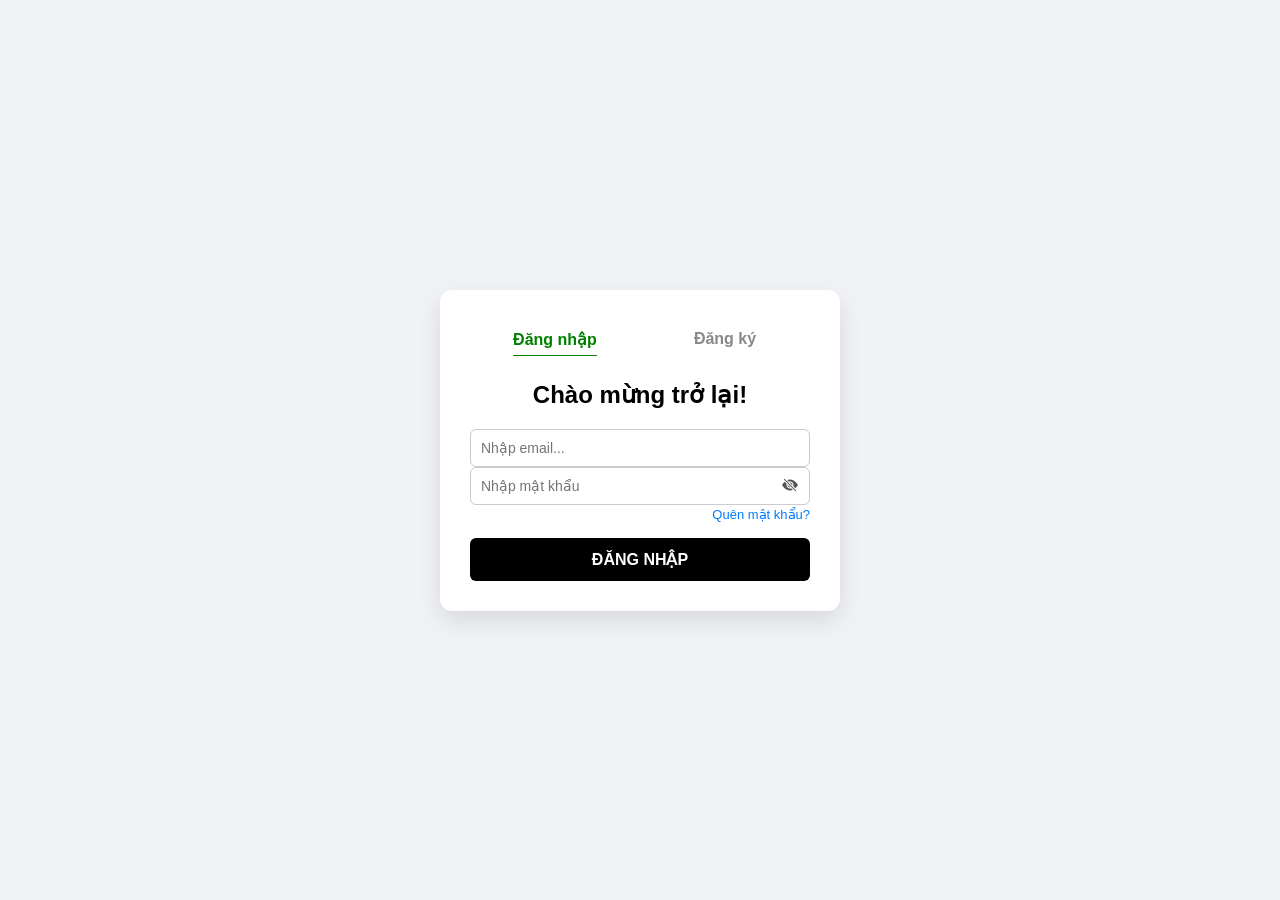
<file: home/login.html>
<!DOCTYPE html>
<html lang="en">
<head>
    <meta charset="UTF-8">
    <meta name="viewport" content="width=device-width, initial-scale=1.0">
    <title>Document</title>
    <link rel="stylesheet" href="../css/login.css">
    <link rel="stylesheet" href="https://cdn.jsdelivr.net/npm/bootstrap-icons@1.11.3/font/bootstrap-icons.min.css">
</head>
<body>
    <div class="auth-container">
        <div class="auth-tabs">
            <button class="tab-btn active" onclick="switchTab('login')">Đăng nhập</button>
            <button class="tab-btn" onclick="switchTab('register')">Đăng ký</button>
        </div>

        <form id="login-form" class="auth-form active">
            <h2>Chào mừng trở lại!</h2>
            <div class="input-group">
                <input type="email" placeholder="Nhập email...">
            </div>
            <div class="input-group" style="position: relative;">
                <input type="password" id="pass1" placeholder="Nhập mật khẩu">
                <i id="eye1" class="bi bi-eye-slash-fill" onclick="togglePassword()"></i>
            </div>
            <div class="forgot-pass">
                <a href="#">Quên mật khẩu?</a>
            </div>
            <button type="submit" class="submit-btn">ĐĂNG NHẬP</button>
        </form>

        <form id="register-form" class="auth-form">
            <h2>Tạo tài khoản</h2>
            <div class="input-group">
                <input type="text" placeholder="Nhập họ tên của bạn..." >
            </div>
            <div class="input-group">
                <input type="email" placeholder="Nhập email của bạn" >
            </div>
            <div class="input-group" style="position: relative;">
                <input type="password" id="pass2" placeholder="Tạo mật khẩu an toàn..."> 
                <i id="eye2" class="bi bi-eye-slash-fill" onclick="togglePassword()"></i>
            </div>
            <button type="submit" class="submit-btn">ĐĂNG KÝ MỚI</button>
        </form>
    </div>
    <script src="../js/login.js"></script>
    <script src="https://cdn.jsdelivr.net/npm/bootstrap@5.3.8/dist/js/bootstrap.bundle.min.js" integrity="sha384-FKyoEForCGlyvwx9Hj09JcYn3nv7wiPVlz7YYwJrWVcXK/BmnVDxM+D2scQbITxI" crossorigin="anonymous"></script>
</body>
</html>
</file>
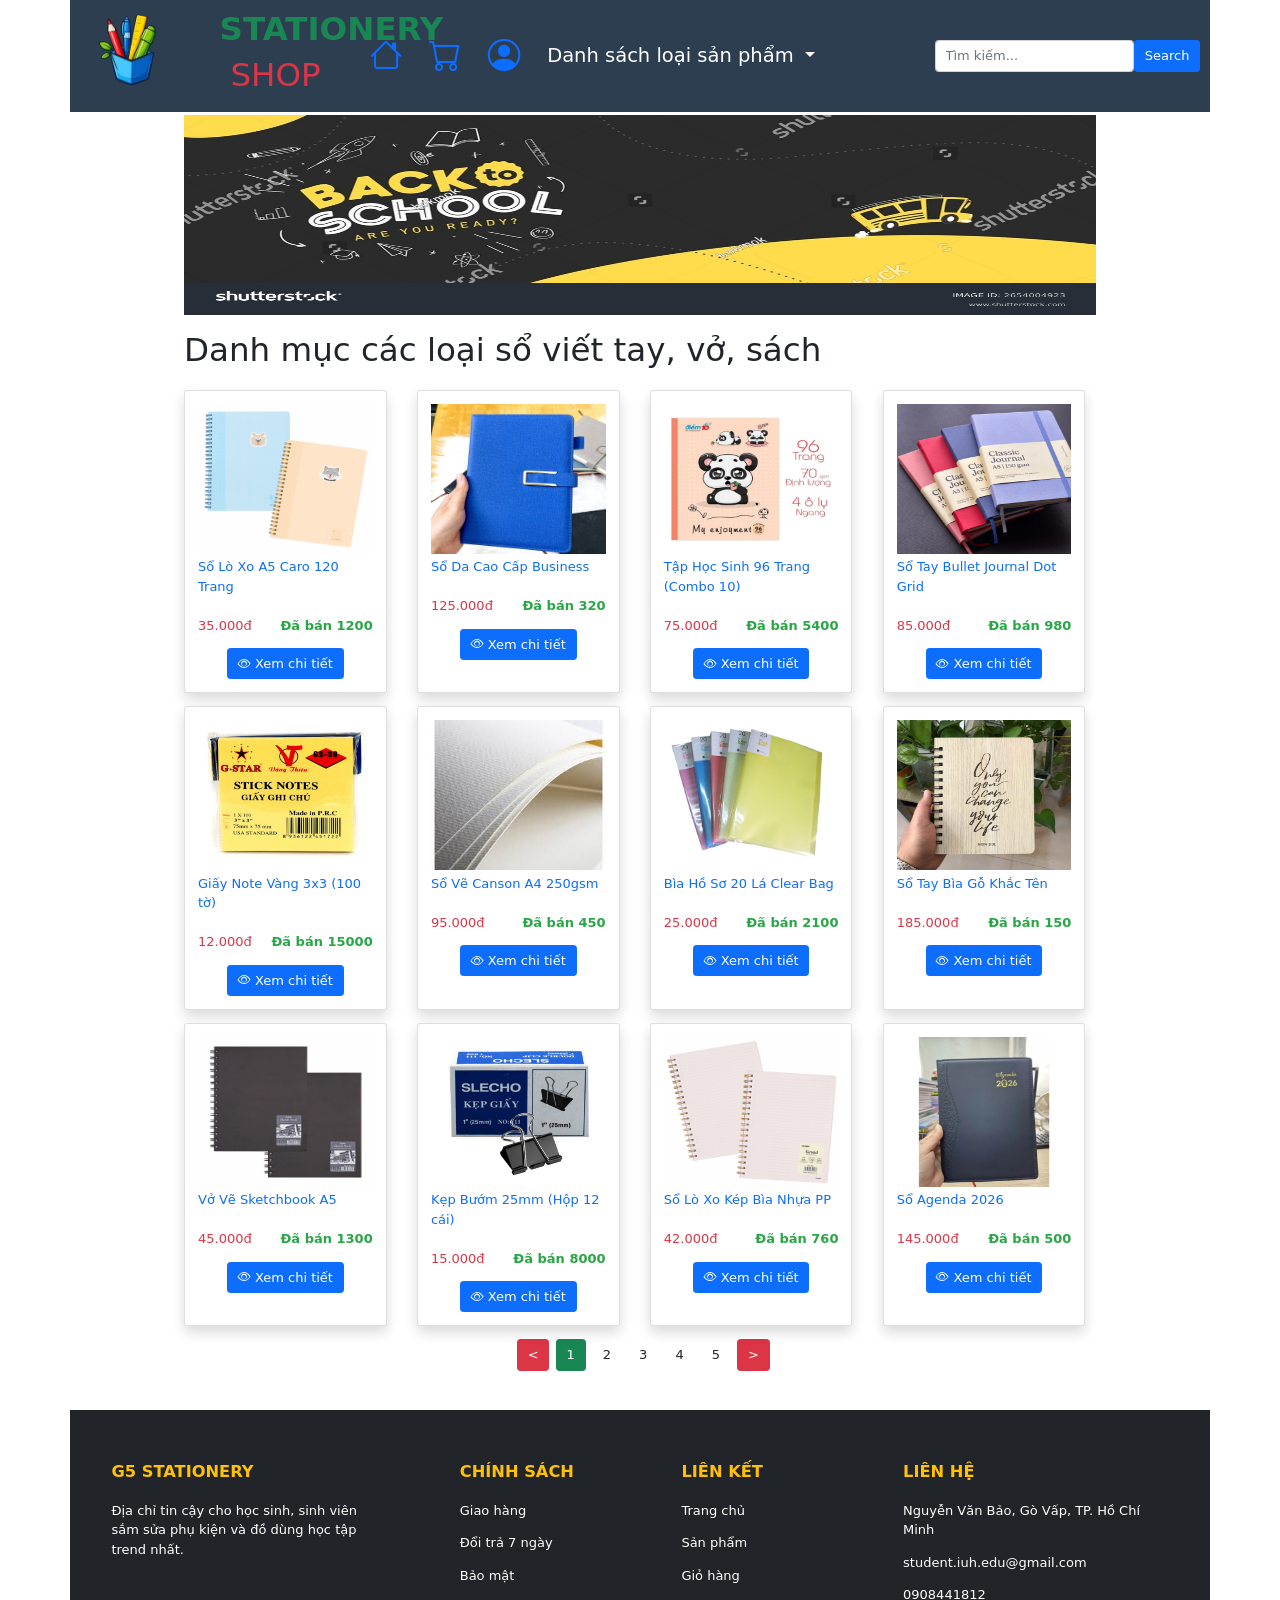
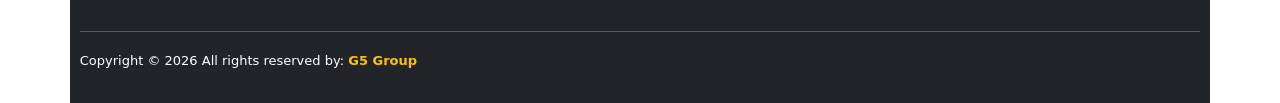
<file: home/notebooks.html>
<!DOCTYPE html>
<html lang="en">
<head>
    <meta charset="UTF-8">
    <meta name="viewport" content="width=device-width, initial-scale=1.0">
    <title>G5 STATIONERY SHOP</title>
    <link rel="shortcut icon" href="../img/icon/icon_web.png" type="image/x-icon">
    <link rel="stylesheet" href="../css/bootstrap.min.css">
    <script src="../js/bootstrap.bundle.min.js"></script>
    <link rel="stylesheet" href="../css/index.css">
    <link rel="stylesheet" href="https://cdn.jsdelivr.net/npm/bootstrap-icons@1.13.1/font/bootstrap-icons.min.css">
    <script type="module" src="../js/getNoteBooksData.js"></script>

</head>
<body>
    <div id="wrapper" class="container p-0 ">
        <header class="position-sticky top-0 d-flex align-items-center">
            <div class="container">
                <div class="row align-items-center">
                    <div class="col-8 col-md-2 d-flex align-items-center header__left">
                        <div class="header__left-logo d-flex justify-content-center align-items-center">
                            <img class="w-75 h-100" src="../img/banner/logo.png">
                            <div class="header__left-logo-title w-50">
                                <h1 class="text-success fw-bold">STATIONERY</h1>
                                <h1 class="d-flex justify-content-center text-danger">SHOP</h1>
                            </div>
                        </div>
                    </div>

                    <div class="col-4 col-md-7 d-flex justify-content-center align-items-center header__right">
                        <div class="px-2 px-md-3">
                            <a href="home.html"><i class="bi bi-house fs-1"></i></a>
                        </div>
                        <div class="px-2 px-md-3">
                            <a href="cart.html"><i class="bi bi-cart fs-1"></i></a>
                        </div>
                        <div class="px-2 px-md-3">
                            <a href="../index.html"><i class="bi bi-person-circle fs-1"></i></a>
                        </div>
                        <div class="menu px-2 px-md-3">
                            <nav class="navbar p-0">
                                <ul class="navbar-nav">
                                    <li class="nav-item dropdown">
                                        <a class="category-list nav-link dropdown-toggle fs-4 d-none d-md-block" data-bs-toggle="dropdown" href="#">
                                            Danh sách loại sản phẩm
                                        </a>
                                        <a class="d-md-none text-dark" data-bs-toggle="dropdown" href="#">
                                            <i class="bi bi-list fs-1"></i>
                                        </a>
                                        <ul class="dropdown-menu dropdown-menu-end position-absolute">
                                            <li><a href="penshop.html" class="dropdown-item fs-4">Bút bi và bút máy</a></li>
                                            <li><a href="bagshop.html" class="dropdown-item fs-4">Cặp dành cho học sinh</a></li>                       
                                            <li><a href="officeshop.html" class="dropdown-item fs-4">Dụng cụ văn phòng</a></li>
                                            <li><a href="gluetapeshop.html" class="dropdown-item fs-4">Hồ dán và băng keo</a></li>
                                            <li><a href="notebooks.html" class="dropdown-item fs-4">Sổ và tài liệu</a></li>
                                            <li><a href="art.html" class="dropdown-item fs-4">Mỹ thuật</a></li>
                                        </ul>
                                    </li>             
                                </ul>
                            </nav>
                        </div>
                    </div>

                    <div class="col-12 col-md-3">
                        <div class="d-flex w-100">
                            <input type="text" name="search-product" id="search-product" class="form-control" placeholder="Tìm kiếm...">
                            <button class="btn btn-primary">Search</button>
                        </div>
                    </div>
                </div>
            </div>
        </header>
        

        <div class="main d-flex justify-content-center">
            <div class="main__product">
                <div class="product-banner mt-1 mb-1">
                    <img src="../img/banner/back-to-school.png" alt="" class="w-100">
                </div>
                <h1 class="pt-3 pb-3">
                    Danh mục các loại sổ viết tay, vở, sách
                </h1>
                <div id="list-product" class="row"></div>
                
                <div id="pagination" class="d-flex justify-content-center align-items-center">
                    <div id="prev-product"></div>
                    <div id="cont-product"></div>
                </div>
            </div>
        </div>
        <footer class="bg-dark text-white pt-5 pb-4 mt-5">
            <div class="container text-center text-md-start">
                <div class="row text-center text-md-start">
                    
                    <div class="col-md-3 col-lg-3 col-xl-3 mx-auto mt-3">
                        <h5 class="text-uppercase mb-4 fw-bold text-warning">G5 STATIONERY</h5>
                        <p>Địa chỉ tin cậy cho học sinh, sinh viên sắm sửa phụ kiện và đồ dùng học tập trend nhất.</p>
                    </div>

                    <div class="col-md-2 col-lg-2 col-xl-2 mx-auto mt-3">
                        <h5 class="text-uppercase mb-4 fw-bold text-warning">Chính sách</h5>
                        <p><a href="#" class="text-white text-decoration-none">Giao hàng</a></p>
                        <p><a href="#" class="text-white text-decoration-none">Đổi trả 7 ngày</a></p>
                        <p><a href="#" class="text-white text-decoration-none">Bảo mật</a></p>
                    </div>

                    <div class="col-md-3 col-lg-2 col-xl-2 mt-3">
                        <h5 class="text-uppercase mb-4 fw-bold text-warning">Liên kết</h5>
                        <p><a href="#" class="text-white text-decoration-none">Trang chủ</a></p>
                        <p><a href="#" class="text-white text-decoration-none">Sản phẩm</a></p>
                        <p><a href="#" class="text-white text-decoration-none">Giỏ hàng</a></p>
                    </div>

                    <div class="col-md-4 col-lg-3 col-xl-3 mx-auto mt-3">
                        <h5 class="text-uppercase mb-4 fw-bold text-warning">Liên hệ</h5>
                        <p><i class="fas fa-home mr-3"></i> Nguyễn Văn Bảo, Gò Vấp, TP. Hồ Chí Minh</p>
                        <p><i class="fas fa-envelope mr-3"></i> student.iuh.edu@gmail.com</p>
                        <p><i class="fas fa-phone mr-3"></i> 0908441812</p>
                    </div>
                </div>

                <hr class="mb-4">

                <div class="row align-items-center">
                    <div class="col-md-7 col-lg-8">
                        <p>Copyright © 2026 All rights reserved by:
                            <a href="#" class="text-warning text-decoration-none"><strong>G5 Group</strong></a>
                        </p>
                    </div>
                </div>
            </div>
        </footer>
    </div>
</body>
</html>
</file>
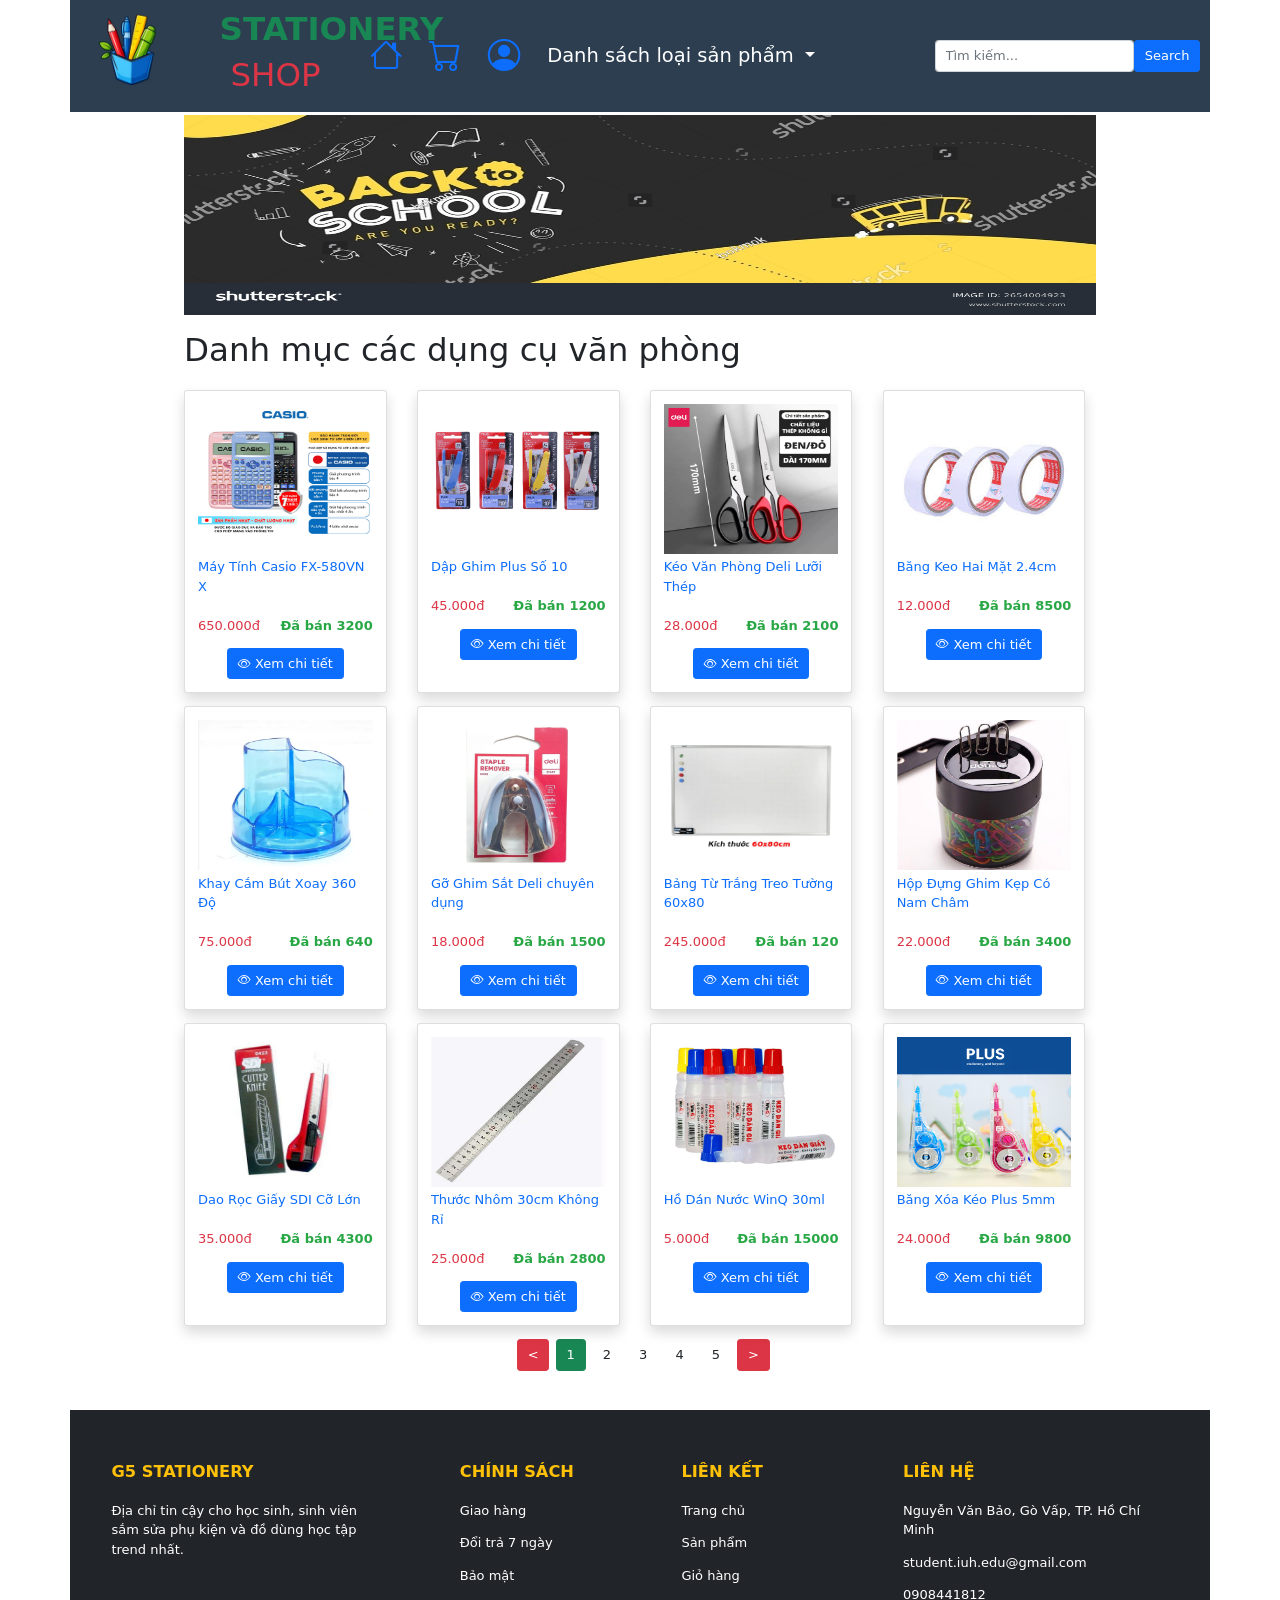
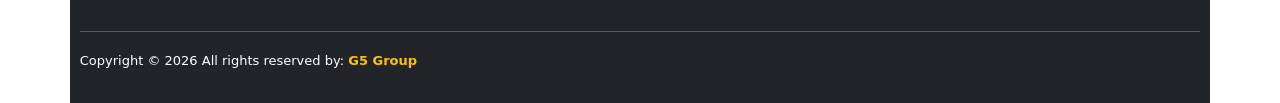
<file: home/officeshop.html>
<!DOCTYPE html>
<html lang="en">
<head>
    <meta charset="UTF-8">
    <meta name="viewport" content="width=device-width, initial-scale=1.0">
    <title>G5 STATIONERY SHOP</title>
    <link rel="shortcut icon" href="../img/icon/icon_web.png" type="image/x-icon">
    <link rel="stylesheet" href="../css/bootstrap.min.css">
    <script src="../js/bootstrap.bundle.min.js"></script>
    <link rel="stylesheet" href="../css/index.css">
    <link rel="stylesheet" href="https://cdn.jsdelivr.net/npm/bootstrap-icons@1.13.1/font/bootstrap-icons.min.css">
    <script type="module" src="../js/getOfficeData.js"></script>

</head>
<body>
    <div id="wrapper" class="container p-0 ">
        <header class="position-sticky top-0 d-flex align-items-center">
            <div class="container">
                <div class="row align-items-center">
                    <div class="col-8 col-md-2 d-flex align-items-center header__left">
                        <div class="header__left-logo d-flex justify-content-center align-items-center">
                            <img class="w-75 h-100" src="../img/banner/logo.png">
                            <div class="header__left-logo-title w-50">
                                <h1 class="text-success fw-bold">STATIONERY</h1>
                                <h1 class="d-flex justify-content-center text-danger">SHOP</h1>
                            </div>
                        </div>
                    </div>

                    <div class="col-4 col-md-7 d-flex justify-content-center align-items-center header__right">
                        <div class="px-2 px-md-3">
                            <a href="home.html"><i class="bi bi-house fs-1"></i></a>
                        </div>
                        <div class="px-2 px-md-3">
                            <a href="cart.html"><i class="bi bi-cart fs-1"></i></a>
                        </div>
                        <div class="px-2 px-md-3">
                            <a href="../index.html"><i class="bi bi-person-circle fs-1"></i></a>
                        </div>
                        <div class="menu px-2 px-md-3">
                            <nav class="navbar p-0">
                                <ul class="navbar-nav">
                                    <li class="nav-item dropdown">
                                        <a class="category-list nav-link dropdown-toggle fs-4 d-none d-md-block" data-bs-toggle="dropdown" href="#">
                                            Danh sách loại sản phẩm
                                        </a>
                                        <a class="d-md-none text-dark" data-bs-toggle="dropdown" href="#">
                                            <i class="bi bi-list fs-1"></i>
                                        </a>
                                        <ul class="dropdown-menu dropdown-menu-end position-absolute">
                                            <li><a href="penshop.html" class="dropdown-item fs-4">Bút bi và bút máy</a></li>
                                            <li><a href="bagshop.html" class="dropdown-item fs-4">Cặp dành cho học sinh</a></li>                       
                                            <li><a href="officeshop.html" class="dropdown-item fs-4">Dụng cụ văn phòng</a></li>
                                            <li><a href="gluetapeshop.html" class="dropdown-item fs-4">Hồ dán và băng keo</a></li>
                                            <li><a href="notebooks.html" class="dropdown-item fs-4">Sổ và tài liệu</a></li>
                                            <li><a href="art.html" class="dropdown-item fs-4">Mỹ thuật</a></li>
                                        </ul>
                                    </li>             
                                </ul>
                            </nav>
                        </div>
                    </div>

                    <div class="col-12 col-md-3">
                        <div class="d-flex w-100">
                            <input type="text" name="search-product" id="search-product" class="form-control" placeholder="Tìm kiếm...">
                            <button class="btn btn-primary">Search</button>
                        </div>
                    </div>
                </div>
            </div>
        </header>
        

        <div class="main d-flex justify-content-center">
            <div class="main__product">
                <div class="product-banner mt-1 mb-1">
                    <img src="../img/banner/back-to-school.png" alt="" class="w-100">
                </div>
                <h1 class="pt-3 pb-3">
                    Danh mục các dụng cụ văn phòng
                </h1>
                <div id="list-product" class="row"></div>
                
                <div id="pagination" class="d-flex justify-content-center align-items-center">
                    <div id="prev-product"></div>
                    <div id="cont-product"></div>
                </div>
            </div>
        </div>
        <footer class="bg-dark text-white pt-5 pb-4 mt-5">
            <div class="container text-center text-md-start">
                <div class="row text-center text-md-start">
                    
                    <div class="col-md-3 col-lg-3 col-xl-3 mx-auto mt-3">
                        <h5 class="text-uppercase mb-4 fw-bold text-warning">G5 STATIONERY</h5>
                        <p>Địa chỉ tin cậy cho học sinh, sinh viên sắm sửa phụ kiện và đồ dùng học tập trend nhất.</p>
                    </div>

                    <div class="col-md-2 col-lg-2 col-xl-2 mx-auto mt-3">
                        <h5 class="text-uppercase mb-4 fw-bold text-warning">Chính sách</h5>
                        <p><a href="#" class="text-white text-decoration-none">Giao hàng</a></p>
                        <p><a href="#" class="text-white text-decoration-none">Đổi trả 7 ngày</a></p>
                        <p><a href="#" class="text-white text-decoration-none">Bảo mật</a></p>
                    </div>

                    <div class="col-md-3 col-lg-2 col-xl-2 mt-3">
                        <h5 class="text-uppercase mb-4 fw-bold text-warning">Liên kết</h5>
                        <p><a href="#" class="text-white text-decoration-none">Trang chủ</a></p>
                        <p><a href="#" class="text-white text-decoration-none">Sản phẩm</a></p>
                        <p><a href="#" class="text-white text-decoration-none">Giỏ hàng</a></p>
                    </div>

                    <div class="col-md-4 col-lg-3 col-xl-3 mx-auto mt-3">
                        <h5 class="text-uppercase mb-4 fw-bold text-warning">Liên hệ</h5>
                        <p><i class="fas fa-home mr-3"></i> Nguyễn Văn Bảo, Gò Vấp, TP. Hồ Chí Minh</p>
                        <p><i class="fas fa-envelope mr-3"></i> student.iuh.edu@gmail.com</p>
                        <p><i class="fas fa-phone mr-3"></i> 0908441812</p>
                    </div>
                </div>

                <hr class="mb-4">

                <div class="row align-items-center">
                    <div class="col-md-7 col-lg-8">
                        <p>Copyright © 2026 All rights reserved by:
                            <a href="#" class="text-warning text-decoration-none"><strong>G5 Group</strong></a>
                        </p>
                    </div>
                </div>
            </div>
        </footer>
    </div>
</body>
</html>
</file>
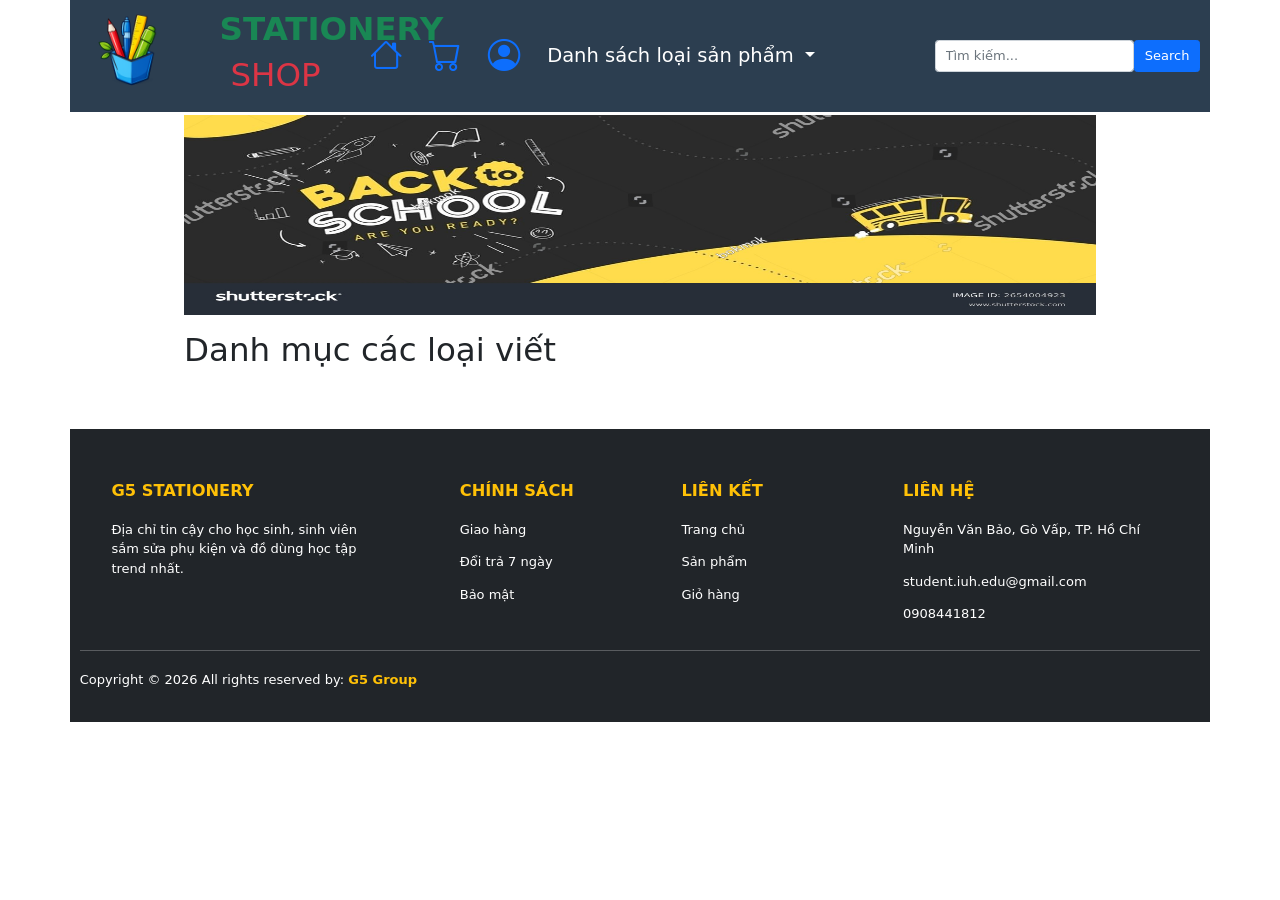
<file: home/penshop.html>
<!DOCTYPE html>
<html lang="en">

<head>
    <meta charset="UTF-8">
    <meta name="viewport" content="width=device-width, initial-scale=1.0">
    <title>G5</title>
    <link rel="shortcut icon" href="../img/icon/icon_web.png" type="image/x-icon">
    <link rel="stylesheet" href="../css/bootstrap.min.css">
    <script src="../js/bootstrap.bundle.min.js"></script>
    <link rel="stylesheet" href="../css/index.css">
    <link rel="stylesheet" href="https://cdn.jsdelivr.net/npm/bootstrap-icons@1.13.1/font/bootstrap-icons.min.css">
    <script type="module" src="../js/getDataPen.js"></script>

</head>

<body>
    <div id="wrapper" class="container p-0 ">
        <header class="position-sticky top-0 d-flex align-items-center">
            <div class="container">
                <div class="row align-items-center">
                    <div class="col-8 col-md-2 d-flex align-items-center header__left">
                        <div class="header__left-logo d-flex justify-content-center align-items-center">
                            <img class="w-75 h-100" src="../img/banner/logo.png">
                            <div class="header__left-logo-title w-50">
                                <h1 class="text-success fw-bold">STATIONERY</h1>
                                <h1 class="d-flex justify-content-center text-danger">SHOP</h1>
                            </div>
                        </div>
                    </div>

                    <div class="col-4 col-md-7 d-flex justify-content-center align-items-center header__right">
                        <div class="px-2 px-md-3">
                            <a href="home.html"><i class="bi bi-house fs-1"></i></a>
                        </div>
                        <div class="px-2 px-md-3">
                            <a href="cart.html"><i class="bi bi-cart fs-1"></i></a>
                        </div>
                        <div class="px-2 px-md-3">
                            <a href="../index.html"><i class="bi bi-person-circle fs-1"></i></a>
                        </div>
                        <div class="menu px-2 px-md-3">
                            <nav class="navbar p-0">
                                <ul class="navbar-nav">
                                    <li class="nav-item dropdown">
                                        <a class="category-list nav-link dropdown-toggle fs-4 d-none d-md-block" data-bs-toggle="dropdown" href="#">
                                            Danh sách loại sản phẩm
                                        </a>
                                        <a class="d-md-none text-dark" data-bs-toggle="dropdown" href="#">
                                            <i class="bi bi-list fs-1"></i>
                                        </a>
                                        <ul class="dropdown-menu dropdown-menu-end position-absolute">
                                            <li><a href="penshop.html" class="dropdown-item fs-4">Bút bi và bút máy</a></li>
                                            <li><a href="bagshop.html" class="dropdown-item fs-4">Cặp dành cho học sinh</a></li>                       
                                            <li><a href="officeshop.html" class="dropdown-item fs-4">Dụng cụ văn phòng</a></li>
                                            <li><a href="gluetapeshop.html" class="dropdown-item fs-4">Hồ dán và băng keo</a></li>
                                            <li><a href="notebooks.html" class="dropdown-item fs-4">Sổ và tài liệu</a></li>
                                            <li><a href="art.html" class="dropdown-item fs-4">Mỹ thuật</a></li>
                                        </ul>
                                    </li>             
                                </ul>
                            </nav>
                        </div>
                    </div>

                    <div class="col-12 col-md-3">
                        <div class="d-flex w-100">
                            <input type="text" name="search-product" id="search-product" class="form-control" placeholder="Tìm kiếm...">
                            <button class="btn btn-primary">Search</button>
                        </div>
                    </div>
                </div>
            </div>
        </header>


        <div class="main d-flex justify-content-center">
            <div class="main__product">
                <div class="product-banner mt-1 mb-1">
                    <img src="../img/banner/back-to-school.png" alt="" class="w-100">
                </div>
                <h1 class="pt-3 pb-3">
                    Danh mục các loại viết
                </h1>
                <div id="list-product" class="row"></div>

                <div id="pagination" class="d-flex justify-content-center align-items-center">
                    <div id="prev-product"></div>
                    <div id="cont-product"></div>
                </div>
            </div>
        </div>
        <footer class="bg-dark text-white pt-5 pb-4 mt-5">
            <div class="container text-center text-md-start">
                <div class="row text-center text-md-start">

                    <div class="col-md-3 col-lg-3 col-xl-3 mx-auto mt-3">
                        <h5 class="text-uppercase mb-4 fw-bold text-warning">G5 STATIONERY</h5>
                        <p>Địa chỉ tin cậy cho học sinh, sinh viên sắm sửa phụ kiện và đồ dùng học tập trend nhất.</p>
                    </div>

                    <div class="col-md-2 col-lg-2 col-xl-2 mx-auto mt-3">
                        <h5 class="text-uppercase mb-4 fw-bold text-warning">Chính sách</h5>
                        <p><a href="#" class="text-white text-decoration-none">Giao hàng</a></p>
                        <p><a href="#" class="text-white text-decoration-none">Đổi trả 7 ngày</a></p>
                        <p><a href="#" class="text-white text-decoration-none">Bảo mật</a></p>
                    </div>

                    <div class="col-md-3 col-lg-2 col-xl-2 mt-3">
                        <h5 class="text-uppercase mb-4 fw-bold text-warning">Liên kết</h5>
                        <p><a href="#" class="text-white text-decoration-none">Trang chủ</a></p>
                        <p><a href="#" class="text-white text-decoration-none">Sản phẩm</a></p>
                        <p><a href="#" class="text-white text-decoration-none">Giỏ hàng</a></p>
                    </div>

                    <div class="col-md-4 col-lg-3 col-xl-3 mx-auto mt-3">
                        <h5 class="text-uppercase mb-4 fw-bold text-warning">Liên hệ</h5>
                        <p><i class="fas fa-home mr-3"></i> Nguyễn Văn Bảo, Gò Vấp, TP. Hồ Chí Minh</p>
                        <p><i class="fas fa-envelope mr-3"></i> student.iuh.edu@gmail.com</p>
                        <p><i class="fas fa-phone mr-3"></i> 0908441812</p>
                    </div>
                </div>

                <hr class="mb-4">

                <div class="row align-items-center">
                    <div class="col-md-7 col-lg-8">
                        <p>Copyright © 2026 All rights reserved by:
                            <a href="#" class="text-warning text-decoration-none"><strong>G5 Group</strong></a>
                        </p>
                    </div>
                </div>
            </div>
        </footer>
    </div>
    <script src="../js/cart.js"></script>
</body>

</html>
</file>
<file: css/login.css>
* {
    box-sizing: border-box;
    margin: 0;
    padding: 0;
    font-family: Arial, sans-serif;
}


body {
    display: flex;
    justify-content: center;
    align-items: center;
    min-height: 100vh;
    background-color: #f0f2f5; 
}


.auth-container {
    background: white;
    width: 400px;
    padding: 30px;
    border-radius: 12px;
    box-shadow: 0 10px 25px rgba(0, 0, 0, 0.1); 
}


.auth-tabs {
    display: flex;
    margin-bottom: 20px;
    border-bottom: 2px solid #ffffff;
}

.tab-btn {
    flex: 1;
    background: none;
    border: none;
    padding: 10px;
    font-size: 16px;
    font-weight: bold;
    color: #888;
    cursor: pointer;
    transition: 0.3s;
}

.tab-btn.active {
    /* color: #000; */
    text-decoration: underline;
    text-underline-offset: 10px;
    color: green;
}

.tab-btn:hover {
    color: #333;
}


.auth-form {
    display: none; 
    animation: fadeIn 0.4s ease-in-out; 
}

.auth-form.active {
    display: block; 
}

@keyframes fadeIn {
    from { opacity: 0; transform: translateY(10px); }
    to { opacity: 1; transform: translateY(0); }
}

.auth-form h2 {
    margin-bottom: 20px;
    text-align: center;
}


/* .input-group {
    margin-bottom: 15px;
} */

.text-pass
{
    margin-bottom: 20px;
}

.email,
.full-name,
.pass1
{
    margin-bottom: 20px;
}

.input-group label {
    display: block;
    margin-bottom: 5px;
    font-size: 14px;
    font-weight: bold;
}

.input-group input {
    width: 100%;
    padding: 10px;
    border: 1px solid #ccc;
    border-radius: 6px;
    font-size: 14px;
}

.input-group input:focus {
    outline: none;
    border-color: #000;
}

.forgot-pass {
    text-align: right;
    margin-bottom: 15px;
}

.forgot-pass a {
    font-size: 13px;
    color: #007bff;
    text-decoration: none;
}

.forgot-pass a:hover {
    text-decoration: underline;
}

.submit-btn {
    width: 100%;
    padding: 12px;
    background-color: #000;
    color: white;
    border: none;
    border-radius: 6px;
    font-size: 16px;
    font-weight: bold;
    cursor: pointer;
    transition: 0.3s;
}

.submit-btn:hover {
    background-color: #333;
}

.submit-btn a
{
    text-decoration: none;
    color: white;
}

#eye1 {
    cursor: pointer;
    transition: 0.3s ease;
    color: #555; 
    position: absolute;
    right: 12px;
    top: 50%;
    transform: translateY(-50%);
}

#eye2 {
    cursor: pointer;
    transition: 0.3s ease;
    color: #555; 
    position: absolute;
    right: 12px;
    top: 50%;
    transform: translateY(-50%);
}
</file>
<file: css/index.css>
*
{
    padding: 0;
    margin: 0;
    box-sizing: border-box;
}

#wrapper
{
    max-height: 100vh;
}

html
{
    font-size: 13px;
}

#header-form
{
    min-width: 300px;
}

header
{
    height: 10%;
    /* background: linear-gradient(135deg, #FF9800, #4CAF50, #F44336); */
    background-color: #2c3e50;
    z-index: 1200;
}

.product-banner img
{
    height: 200px;
}

.input-group
{
    margin-left: 0;
}

.cart img
{
    width: 60px;
}

.category-list
{
    color: white;
}

.category-list:hover
{
    color: limegreen;
}

.dropdown-item:hover
{
    background-color: transparent;
    transform: scale(1.03);
    color: red;
}

.dropdown-item
{
    overflow: hidden;
    transition: ease-out 0.4s;
}

.main
{
    width: 100%;
    height: 80%;
    display: flex;
}

.main__banner
{
    top: 100px;
    z-index: 1000;
    width: 20%;
}

.main__banner img
{
    transition: ease-in-out 0.3s;
}

.main__banner img:hover
{
    transform: scale(1.02);
}

.main__product
{
    width: 80%;
    height: 100%;
}

.main__banner img
{
    width: 100%;
    height: 100%;
}

.product
{
    transition: ease-in-out 0.3s;
}

.product:hover
{
    outline: 1px red solid;
    transform: scale(1.02);
    overflow: hidden;
}

.btn:hover
{
    background-color: green;
}

.card-body a
{
    text-decoration: none;
}


.card
{
    height: 100%;
    width: 95%;
}

.card-body 
{
    width: 100%;
} 

.card-head
{
    height: 150px;
    position: relative;
}

.card-head img
{
    width: 100%;
    height: 100%;
}

.product__item-top img
{
    position: absolute;
    left: 0;
    top: 0;
    height: 20px;
    width: 50px;
}

.btn a
{
    color: white;
}

.btn img
{
    height: 20px;
    width: 20px;
}

.discount-price
{
    color: white;
}

.sold
{
    color:  #28a745;
}

footer
{
    height: 10%;
    width: 100%;
    margin: auto;
    background-color: red;
}
</file>
